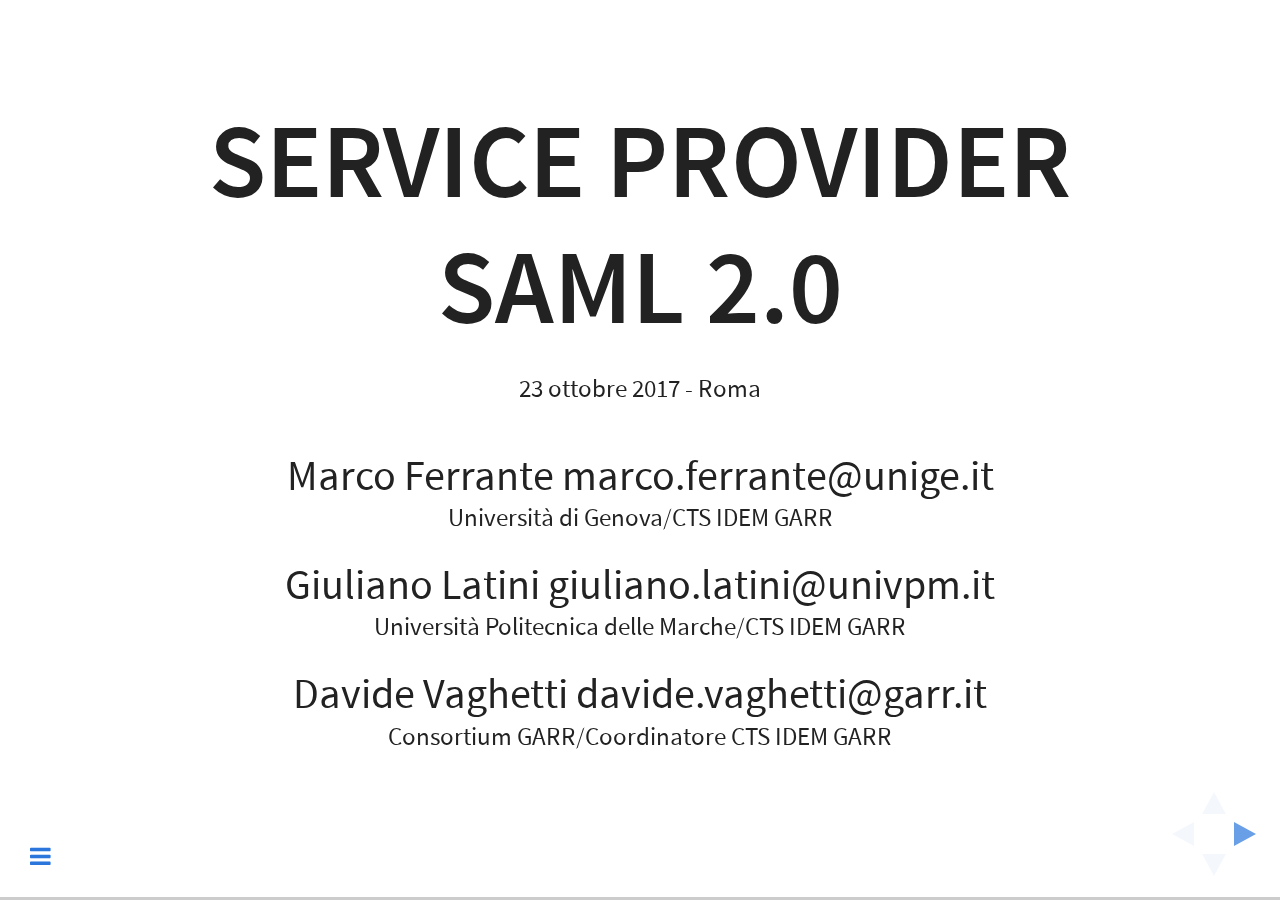
<file: index.html>
<!doctype html>
<html>
    <head>
        <meta charset="utf-8">
        <meta name="viewport" content="width=device-width, initial-scale=1.0, maximum-scale=1.0, user-scalable=no">

        <title>Corso SP 2017</title>
        <meta name="author" value="Marco Ferrante, marco@csita.unige.it">
        <meta name="author" value="Davide Vaghetti, davide.vaghetti@garr.it">

        <link rel="stylesheet" href="css/reveal.css">
        <link rel="stylesheet" href="css/theme/white.css">

        <!-- Theme used for syntax highlighting of code -->
        <link rel="stylesheet" href="lib/css/zenburn.css">

        <!-- Printing and PDF exports -->
        <script>
            var link = document.createElement( 'link' );
            link.rel = 'stylesheet';
            link.type = 'text/css';
            link.href = window.location.search.match( /print-pdf/gi ) ? 'css/print/pdf.css' : 'css/print/paper.css';
            document.getElementsByTagName( 'head' )[0].appendChild( link );
        </script>
    </head>
    <body>
    <!--
Cosa vi serve:
- Mozilla Firefox (va bene anche Google Chrome, ma gli esempi fanno riferimento a FF)
- PHP
https://github.com/janschoepke/reveal_external

Istruzioni per VM

dev'essere attivo e disponibile SSL/https

	-->
<div class="reveal"><div class="slides">

    <section><h1>Service Provider<br />SAML 2.0</h1>
        <p><small>23 ottobre 2017 - Roma</small></p>
        <p>Marco Ferrante marco.ferrante@unige.it<br /><small>Università di Genova/CTS IDEM GARR</small><br />
        Giuliano Latini giuliano.latini@univpm.it<br /><small>Università Politecnica delle Marche/CTS IDEM GARR</small><br />
        Davide Vaghetti davide.vaghetti@garr.it<br /><small>Consortium GARR/Coordinatore CTS IDEM GARR</small></p>
    </section>

    <section><h2>Organizzazione del corso</h2>
        <p>Tratteremo: generalità del Single SignOn (SSO) SAML 2.0, gestione di
        un Service Provider, uso di Shibboleth SP, sviluppo con 
        SimpleSAMLphp, preparazione di servizi federati IDEM</p>

        <p>Le parti teoriche sono intervallate da esperimenti pratici da
        svolgere sul proprio portatile con la VM messa a disposizione</p>
        
        <p>Le nozioni apprese saranno utili per lo sviluppo di applicazioni
        che usino il SSO sia nella propria organizzazione
        sia nella federazione IDEM</p>
    </section>
        
    <section><h2>Note sugli esempi</h2>
        <ul>
        <li>Gli esempi sono direttamente applicabili con la VM fornita
        e accessibili sia dal browser sia della VM sia dal sistema host</li>
        <li>Consigliamo Mozilla Firefox nella modalità "Finestra anonima"</li>
        <li>Le parti di codice sono in PHP elementare</li>
        <li>I certificati SP e IdP sono autofirmati e occorre
            accettare l'eccezione di sicurezza</li>
        <li>Gli esempi didattici omettono dettagli importanti, anche sulla
            sicurezza, e non possono essere applicati direttamente
            in produzione</li>
        <li>In caso di errore "Web Login Service - Stale Request" verificare 
        che l'orologio della macchina guest sia sincronizzato</li>
        </ul>
    </section>
        
        <!-- parte 1 -->
    <section><h1>Web Single SignOn</h1>
<p>Il Single SignOn (SSO) consente all'utente di effettuare un'unica autenticazione
    (authN) valida per più risorse</p>
<p>Non si occupa dell’autorizzazione (authZ), di solito in capo alla risorsa</p>
    </section>

        <section><h2>Scenario</h2>
<p>L'utente si autentica presso un'<i>autorità</i> (IdP, 
    <i title="terminologia OpenID Connect, derivato da OAuth">Authorization Server</i>, ....)
    e ottiene un <i>token</i> (o <i>ticket</i>)<p>
<p>L'utente poi presenta il <i>token</i> alle risorse (SP,
    <i title="terminologia OpenID Connect, derivato da OAuth">client</i>, ...)
    che lo valideranno e lo valuteranno per l'autorizzazione</p>
    </section>

		<section><h2>Singole applicazioni web</h2>
		<p>Il <i>token</i> è un cookie che identifica la sessione nell’applicazione</p>
		<p>Esempio: sessioni PHP</p>
			<aside class="notes">
I cookie vengono trasmessi solo al dominio specificato nell’attributo domain, a cui deve appartenere il server host
			</aside>
		</section>

		<section><h2>Domain o intra-organizational SSO</h2>
		<p>Il <i>token</i> è un cookie di dominio che identifica la sessione sull'authN server</p>
		<p>Tipicamente un <i>back-channel</i> trasferisce i dati di sessione tra authN server e risorsa</p>
		<p>Esempi: <a href="https://apereo.github.io/cas/5.1.x/protocol/CAS-Protocol.html">CAS</a>,
			<a href="http://weblogin.org/">CoSign</a>,
			<a href="http://www.pubcookie.org/" title="Il dominio sembra scaduto a luglio">Pubcookie</a></p>
		</section>
				
	<section>
			
	<section><h2>Autenticazione federata</h2>
	<p>Il <i>token</i> è un pacchetto XML (asserzione) legato alla sessione sull'authN server</p>
	<p>L'asserzione viene scambiata, di solito via <i>front-channel</i>, con l'applicazione che genera una sessione locale</p> 
		<p>Esempi: SAML 1.x e 2.0, Microsoft ADFS</p>
	</section>

	<section><h2>Shibboleth vs. SAML</h2>
	<p>SAML è uno standard OASIS</p>
	<p><a href="https://www.shibboleth.net">Shibboleth</a> è l'implementazione
	di riferimento di SAML, ma ne esistono altre:
	SimpleSAMLphp, Microsoft ADFS, OneLogin, Google,
	<a href="https://dev.entrouvert.org/projects/authentic" title="IdP e SP, basato su Python, francese">Authentic 2</a>,
	<a href="http://www.josso.org" title="IdP e SP e librerie, commerciale e community">JOSSO</a>,
	PingFederate, ecc...</p>
	<p>Tratteremo solo SAML 2.0</p>

	<table class="biblio" style="font-size: small"><tr><td>Riferimenti</td>
                <td><a href="http://xml.coverpages.org/SAML-ExecOverviewV206-11785-20050310.pdf">http://xml.coverpages.org/SAML-ExecOverviewV206-11785-20050310.pdf</a>
            </tr><tr><td></td>
                <td><a href="https://en.wikipedia.org/wiki/SAML-based_products_and_services">https://en.wikipedia.org/wiki/SAML-based_products_and_services</a>
		</td></tr></table>		
	
	<aside class="notes">
	The Organization for the Advancement of Structured Information Standards (OASIS) is a global nonprofit consortium that works on the development, convergence, and adoption of standards for security, Internet of Things, energy, content technologies, emergency management, and other areas.
        Moreover, other standards such as the Internet2 Shibboleth project, Liberty Alliance, OASIS Web Services Security (WS-Security), and eXtensible Access Control Markup Language (XACML) are based on SAML
	Per la compatibilità, vedi Kantara Initiative
	</aside>		
	</section>
				
	<section><h2>Protocollo SAML 2.0</h2>
	Agli inizi degli anni 2000, furono sviluppate diverse proposte di protocolli e implementazioni per autenticazione federata
	<ul>
	<li><b>Shibboleth 1.x</b> da parte del progetto Internet 2</li>
	<li><b>SAML 1.0</b> OASIS Security Services Technical Committee</li>
	<li><b>Liberty Identity Federation </b> consorzio Liberty Alliance</li>
	</ul>
        <p>Nel 2005 sono confluite nello standard OASIS SAML 2.0</p>
	</section>

        <section><h2>SAML 2.0 per SSO</h2>

        <table>
                <tr><td>
        <p>Adottare SAML 2.0 per il SSO intra-organizzazione ha come
            beneficio collaterale l'autenticazione federata</p>
        <p>SAML 2.0 permette di integrare servizi di terzi
        in modo standard, senza passaggio di credenziali
        e con un controllo fine sulle informazioni trasmesse</p>
                </td><td>
                IdP UniGe maggio 2017

    <table class="tableview" style="font-size: small;"><tbody><tr><th class="value">Value</th><th class="category">Data range</th></tr><tr class="total odd"><td class="value">391025</td><td class="category">All services</td></tr><tr class="even"><td class="value">252979</td><td class="category">AulaWeb, servizio e-learning</td></tr><tr class="odd"><td class="value">119428</td><td class="category">https://servizionline.unige.it/</td></tr><tr class="even"><td class="value">3132</td><td class="category">Servizio di hosting UniGE</td></tr><tr class="odd"><td class="value">2302</td><td class="category">READY - SAL</td></tr><tr class="even"><td class="value">1917</td><td class="category">SciuMegu <span style="color: yellow">&lsaquo;&lsaquo;&lsaquo;&lsaquo;&lsaquo;&lsaquo;</span></td></tr><tr class="odd"><td class="value">1916</td><td class="category">https://moodle3.aulaweb.unige.it/</td></tr><tr class="even"><td class="value">1550</td><td class="category">Servizi online UniGE</td></tr><tr class="odd"><td class="value">1470</td><td class="category">https://unigepass.unige.it/sp</td></tr><tr class="even"><td class="value">996</td><td class="category">Siti federati UniGE</td></tr><tr class="odd"><td class="value">872</td><td class="category">Siti di servizio UniGE</td></tr><tr class="even"><td class="value">846</td><td class="category" >Elsevier ScienceDirect <span style="color: yellow">&lsaquo;&lsaquo;&lsaquo;&lsaquo;&lsaquo;&lsaquo;</span></td></tr><tr class="odd"><td class="value">801</td><td class="category">https://esami.aulaweb.unige.it/sp</td></tr><tr class="even"><td class="value">765</td><td class="category">https://ssounige.sbgnet.it/shibboleth</td></tr><tr class="odd"><td class="value">497</td><td class="category">eduOpen MOOC Italy</td></tr><tr class="even"><td class="value">238</td><td class="category">Thomson Reuters</td></tr><tr class="odd"><td class="value">173</td><td class="category">Servizio di liste UniGe</td></tr><tr class="even"><td class="value">169</td><td class="category">Sito DICCA</td></tr><tr class="odd"><td class="value">121</td><td class="category">SheerID Verification Services</td></tr><tr class="even"><td class="value">92</td><td class="category">FileSender GARR</td></tr><tr class="odd"><td class="value">85</td><td class="category">DreamSpark, e-academy WebStore erogato da e-academy, Inc</td></tr><tr class="even"><td class="value">78</td><td class="category">IEEE XploreDigital Library provided by IEEE</td></tr><tr class="odd"><td class="value">78</td><td class="category">UNiDAYS</td></tr><tr class="even"><td class="value">67</td><td class="category">Incassi On Line</td></tr><tr class="odd"><td class="value">67</td><td class="category">Nilde Utenti erogato da Biblio Area CNR Bologna</td></tr><tr class="even"><td class="value">45</td><td class="category">Compilatio - Prévention du plagiat</td></tr><tr class="odd"><td class="value">32</td><td class="category">Siti web Dipartimento di Fisica (DIFI)</td></tr><tr class="even"><td class="value">30</td><td class="category">https://intranet.unige.it/sp</td></tr><tr class="odd"><td class="value">28</td><td class="category">WiFi UniTO erogato da Università degli Studi di Torino</td></tr><tr class="even"><td class="value">25</td><td class="category">SpringerLink by Springer-Verlag London, Ltd.</td></tr><tr class="odd"><td class="value">23</td><td class="category">https://vm-fad2.ker.csita.unige.it/</td></tr><tr class="even"><td class="value">22</td><td class="category">Società editrice il Mulino SP</td></tr><tr class="odd"><td class="value">19</td><td class="category">Nature Publishing Group journals</td></tr><tr class="even"><td class="value">19</td><td class="category">Semantico Limited - OUP Shibboleth 2 SP</td></tr><tr class="odd"><td class="value">17</td><td class="category">Atypon SP</td></tr><tr class="even"><td class="value">14</td><td class="category">ProQuest</td></tr><tr class="odd"><td class="value">12</td><td class="category">ORCID</td></tr><tr class="even"><td class="value">12</td><td class="category">https://esami.aulaweb.unige.it/shibboleth</td></tr><tr class="odd"><td class="value">12</td><td class="category">OVID SP</td></tr><tr class="even"><td class="value">10</td><td class="category">Cambridge Journals Online</td></tr><tr class="odd"><td class="value">9</td><td class="category">Elearning U-GOV</td></tr><tr class="even"><td class="value">8</td><td class="category">Student Beans</td></tr><tr class="odd"><td class="value">7</td><td class="category">Sito Web IDEM - https://www.idem.garr.it</td></tr><tr class="even"><td class="value">7</td><td class="category">ACS Publications</td></tr><tr class="odd"><td class="value">6</td><td class="category">http://servizionline.unige.it</td></tr><tr class="even"><td class="value">5</td><td class="category">RSC Publishing</td></tr><tr class="odd"><td class="value">5</td><td class="category">Bestr - Piattaforma Open Badge</td></tr><tr class="even"><td class="value">4</td><td class="category">Annual Reviews</td></tr><tr class="odd"><td class="value">4</td><td class="category">Project MUSE provided by The Johns Hopkins University Press</td></tr><tr class="even"><td class="value">3</td><td class="category">Foodle</td></tr><tr class="odd"><td class="value">2</td><td class="category">ACM Digital Library provided by ACM</td></tr><tr class="even"><td class="value">2</td><td class="category">Università di Genova</td></tr><tr class="odd"><td class="value">1</td><td class="category">Learning GARR</td></tr><tr class="even"><td class="value">1</td><td class="category">GÉANT Trusted Certificate Service (TCS)</td></tr><tr class="odd"><td class="value">1</td><td class="category">https://moodle-esterni.aulaweb.unige.it/</td></tr><tr class="even"><td class="value">1</td><td class="category">https://aulaweb.unige.it/test31</td></tr></tbody></table>

                </td></tr>
                </table>
        </section>

	<section><h2>Attori</h2>

	<dl style="columns: 2;">
	<dt>Subject</dt>
	<dd>ciò di cui parla l'asserzione</dd>
	<dt>Service Provider (SP)</dt>
	<dd style="break-before: avoid;">controlla l'acceso ad una risorsa<br>
	<small>gestito dal fornitore del servizio</small></dd>
	<dt>Identity Provider (IdP)</dt>
	<dd style="break-before: avoid;">fornisce le asserzioni<br>
	<small>gestito dalla <i>home organization</i></small></dd>
        <dt style="break-before: avoid; break-after: avoid;">Relying party (RP)</dt>
	<dd style="break-before: avoid;">un sistema che riceve e trasmette informazioni SAML</dd>
	<dt>Attribute Autority (AA)</dt>
	<dd style="break-before: avoid;">rilascia gli attributi<br >
	<small>spesso coincide con l'IdP</small></dd>
	<dt>WAYF o Discovery Service</dt>
	<dd style="break-before: avoid;">media tra il SP e l'utente per determinare l'IdP<br>
	<small>integrato nel servizio o gestito dalla federazione</small></dd>
        </dl>
	</section>

	<section><h2>Servizi</h2>
	<p>Ogni componente fornisce dei <i>servizi</i>, caratterizzati da:</p>
	<dl>
	<dt><i>Binding</i></dt>
	<dd>il protocollo (SOAP, POST, ecc...) con cui utilizzarli</dd>
	<dt><i>Location</i></dt>
	<dd>endpoint (URL) con cui si accede al servizio</dd>
        </dl>
      	</section>

	<section><h2>Profili</h2>
	<p>Un <i>profilo</i> specifica come un'applicazione
            usa i formati, i protocolli, i messaggi e i <i>binding</i> SAML</p>
                    <div style="background-color: lightblue; padding: 1%">
                <b>Profilo</b><br />
                    <small>combinazione di <i>binding</i> e elementi
                        <i>core</i> associato ad uno specifico <i>use-case</i></small>
                <div style="background-color: lightgreen; padding: 1%">
                    <b>Binding</b><br />
                                <small>protocollo di accesso ad un servizio</small>
                            <div style="background-color: lightyellow; padding: 1%">
                                <b>Core</b><br />
                                <small>formato messaggi e protocolli richiesta/risposta</small>
                </div></div></div>
	</section>

	<section><h2>Esempi di Profili</h2>
            	<ul>
	<li>Web Browser SSO Profile</li>
	<li>Enhanced Client or Proxy (ECP) Profile</li>
	<li>Identity Provider Discovery Profile</li>
	<li>Single Logout Profile</li>
	<li>Name Identifier Management Profile</li>
        <li>Holder-of-Key (HoK) Web Browser SSO Profile</li>
	<li>...</li>
	</ul>
        <aside class="notes">
	https://www.cse.wustl.edu/~jain/cse571-07/ftp/websso/index.html
	</aside>
	</section>

	<section id="SAML2Int"><h2>SAML2Int</h2>
	<p>Il profilo <a href="http://saml2int.org/">Interoperable SAML 2.0 Profile</a> (SAML2Int)
	è una raccomandazione di comportamenti e opzioni per il deploy di un servizio
	WebSSO orientata alla massima interoperabilità</p>
        <p><a href="https://saml2int.org/partners/">Supportato</a> da Feide (Norvegia), Haka (Finlandia), eduGAIN (Geant), RedIRIS (Spagna), e altre RENs</p>
    </section>

	<section><h2>Web Browser SSO Profile</h2>
<script type="https://www.websequencediagrams.com">
title Web Browser SSO Profile

participant utente (UA) as UA
participant Service Provider as SP1
participant IdP as IdP

UA->SP1: voglio collegarmi!
alt discovery integrato/IdP fisso
    SP1->SP1: DS
else federazione
    SP1->WAYF: WAYF
    WAYF-->SP1: IdP SSOService
end
SP1-->UA: redirect to IdP <AuthnRequest>
UA->IdP: <AuthnRequest>
IdP-->UA: login form
UA->IdP: username/password
IdP-->UA: form <SAMLResponse>
UA->SP1: POST to SP ACS <SAMLResponse>
note left of SP1: login dalla\nsessione locale
SP1->UA: fatto!
</script>
<iframe width="900" height="400" srcdoc="<img src='diagramma-sso.png'>"></iframe>
	</section>
				
	<section id="es1"><h2>Comunicazioni</h2>
	<p>Le comunicazioni passano dal <i>front-channel</i></p>
        <p>C'è una tolleranza di circa 5 minuti tra i sistemi<br />Sincronizzate gli orologi! :-)</p>
	<p>L'utente "vede" il traffico</p>
        <ul>
            <li>usare sempre HTTPS</li>
            <li>i messaggi possono essere firmati e/o cifrati</li>
        </ul>
	<p><a href="tracking.html">dimostrazione</a></p>
        
	</section>

	<section><h2>*-first</h2>
            <p>Il "minuetto" di autenticazione può essere iniziato da diversi attori</p>
	<dl>
		<dt>IdP-first/-initiated</dt>
		<dd>l'UA accede all'IdP con un eventuale parametro tipo spentityId</dd>
		<dd>l'IdP rimanda all'SP all'URL o al SP specificato</dd>
		<dt>SP-first/-initiated</dt>
		<dd>il SP redirige all'IdP con un messaggio di <tt>AuthnRequest</tt></dd>
		<dd>l'IdP rimanda all'SP con una token contenente un'asserzione</dd>
	</dl>
	</section>
				
	<section><h2>Asserzioni</h2>
	<p>"in un certo istante questo
            IdP asserisce che per un determinato soggetto
            valgono questi attributi"</p>
	<p>Ha forma di un pacchetto XML comprendente:</p>
	<ul>
		<li>Issuer: entityId che ha rilasciato l'asserzione</li>
		<li>firme e chiavi</li>
		<li>Subject: l'oggetto dell'asserzione</li>
		<li>Conditions: condizioni di validità dell'asserzione</li>
		<li>AuthnStatement: le circostanze di autenticazione</li>
		<li>AttributeStatement: elenco degli attributi del soggetto</li>
	</ul>
	</section>

	<section><h2>Issuer</h2>
<pre><code data-trim data-noescape>
&lt;saml:Assertion
	xmlns:xsi="http://www.w3.org/2001/XMLSchema-instance" 
	xmlns:xs="http://www.w3.org/2001/XMLSchema"
	<mark>ID</mark>="_d5a64ffca10a1098db9e83ee90a9a696f6dfb5d48f"
	<mark>Version="2.0"</mark>
	<mark>IssueInstant</mark>="2017-09-20T07:10:21Z"&gt;
  &lt;saml:Issuer&gt;<mark>https://unigepass.unige.it/idp</mark>&lt;/saml:Issuer&gt;
  ...
&lt;/saml:Assertion&gt;
</code></pre>
	</section>

	<section><h2>Firme e chiavi</h2>
<pre><code data-trim data-noescape>
...
&lt;ds:Signature xmlns:ds="http://www.w3.org/2000/09/xmldsig#"&gt;
  &lt;ds:SignedInfo&gt;
    &lt;ds:CanonicalizationMethod
		Algorithm="http://www.w3.org/2001/10/xml-exc-c14n#"...
  &lt;/ds:SignedInfo&gt;
  &lt;ds:SignatureValue
	iaw9oFF4A9LNcpk8isjnexUh...
  &lt;ds:KeyInfo&gt;
    &lt;ds:X509Data&gt;
	 &lt;ds:X509Certificate>MIIDXjCCAkYCCQD...
...
</code></pre>
	</section>

	<section><h2>Subject</h2>
<pre><code data-trim data-noescape>
...
&lt;saml:Subject&gt;
  &lt;saml:NameID
      <mark>SPNameQualifier</mark>="https://vm.csita.unige.it/"
	  <mark>Format="urn:oasis:names:tc:SAML:2.0:nameid-format:transient</mark>"&gt;&#8617;
		 _ca04214ebdb2c...d
	  &lt;/saml:NameID&gt;
	&lt;saml:SubjectConfirmation
	    <mark>Method="urn:oasis:names:tc:SAML:2.0:cm:bearer"</mark>&gt;
	  &lt;saml:SubjectConfirmationData
	    <mark>NotOnOrAfter="2017-09-20T07:15:21Z"</mark>
		<mark>Recipient</mark>="https://valido.aulaweb.unige.it/simplesaml/&#8617;
		    module.php/saml/sp/saml2-acs.php/UniGePASS"
		<mark>InResponseTo</mark>="_1596ffb37ce5..."/&gt;
...
</code></pre>
	</section>	

	<section><h2>NameID</h2>
	Identificativo del soggetto, può avere diverse forme:
	<dl>
	<dt>urn:oasis:names:tc:SAML:1.1:nameid-format:<mark>unspecified</mark></dt>
	<dd>l'interpretazione è un accordo tra IdP e SP</dd>
	<dt>urn:oasis:names:tc:SAML:1.1:nameid-format:<mark>emailAddress</mark></dt>
	<dd>ovvio</dd>
	<dt>urn:oasis:names:tc:SAML:2.0:nameid-format:<mark>persistent</mark></dt>
	<dd>persistente tra sessioni, opaco, differente da SP e SP</dd>
	<dt>urn:oasis:names:tc:SAML:2.0:nameid-format:<mark>transient</mark></dt>
	<dd>di sessione, opaco e differente da SP e SP</dd>
	</dl>
	
	<table class="biblio" style="font-size: small"><tr><td>Riferimenti</td><td><a href="https://wiki.shibboleth.net/confluence/display/CONCEPT/NameIdentifiers">https://wiki.shibboleth.net/confluence/display/CONCEPT/NameIdentifiers</a>
		</td></tr></table>	
	</section>
					
	<section><h2>NameID e attributi</h2>
            <p>Il NameID serve ai relying party per correlare i messaggi, ma non
            è necessario per le retrostanti applicazioni. Tipicamente,
            Shibboleth e le federazioni RENs identificano
            il soggetto con un attributo</p>
	<dl>
	<dt>entryDN (o altro nome custom)</dt>
	<dd>DN LDAP o del certificato X.509, uso interno</dd>
	<dt title="identificativo unico persistente">eduPersonPrincipalName (eppn)</dt>
	<dd><code>&lt;identificativo&gt;@&lt;organizzazione&gt;</code></dd>
        <dt title="identificativo anonimo, persistente, non riassegnabile">eduPersonTargetedID (ePTID)</dt>
	<dd><code>&lt;organizzazione&gt;!&lt;servizio&gt;!&lt;stringa opaca&gt;</code></dd>
        <dt>mail</dt>
	</dl>
    <table class="biblio" style="font-size: small"><tr><td>Riferimenti</td><td><a 
            href="https://www.idem.garr.it/documenti/specificheattributi">Specifiche
                    tecniche per la compilazione e l'uso degli Attributi IDEM GARR</a>
    </td></tr></table>        
	</section>

	
	<section><h2>Conditions</h2>
<pre><code data-trim data-noescape>
...
&lt;saml:Conditions
    NotBefore="2017-09-20T07:09:51Z"
	NotOnOrAfter="2017-09-20T07:15:21Z"&gt;
  &lt;saml:AudienceRestriction&gt;
    &lt;saml:Audience&gt;https://vm.csita.unige.it/&lt;/saml:Audience&gt;
...
</code></pre>
            <p><code>Audience</code> è un entityId, non l'URL del servizio</p>
	</section>	

	<section><h2>AuthnStatement</h2>
<pre><code data-trim data-noescape>
...
&lt;saml:AuthnStatement
    AuthnInstant="2017-09-20T07:09:12Z"
	SessionNotOnOrAfter="2017-09-20T15:09:12Z"
	SessionIndex="_5b594bc61778598703b25364ce8e53f10ad1d203f4"&gt;
  &lt;saml:AuthnContext&gt;
    &lt;saml:AuthnContextClassRef&gt;&#8617;
	urn:oasis:names:tc:SAML:2.0:ac:classes:PasswordProtectedTransport&#8617;
	&lt;/saml:AuthnContextClassRef&gt;
...
</code></pre>
        </section>	

	<section><h2>AttributeStatement</h2>
<pre><code data-trim data-noescape>
...
&lt;saml:AttributeStatement&gt;
  &lt;saml:Attribute FriendlyName="mail"
      Name="urn:oid:0.9.2342.19200300.100.1.3"
	  NameFormat="urn:oasis:names:tc:SAML:2.0:attrname-format:uri"&gt;
    ...
  &lt;/saml:Attribute&gt;
  &lt;saml:Attribute ...>
  &lt;/saml:Attribute&gt;
  &lt;saml:Attribute ...>
  ...
</code></pre>
	</section>	

	<section><h2>Attribute</h2>
<pre><code data-trim data-noescape>
...
  &lt;saml:Attribute FriendlyName="mail"
      Name="urn:oid:0.9.2342.19200300.100.1.3"
      NameFormat="urn:oasis:names:tc:SAML:2.0:attrname-format:uri"&gt;
    &lt;saml:AttributeValue xsi:type="xs:string"&gt;&#8617;
	    marco@csita.unige.it&lt;/saml:AttributeValue&gt;
    &lt;saml:AttributeValue xsi:type="xs:string"&gt;&#8617;
	    ferrante@csita.unige.it&lt;/saml:AttributeValue&gt;
...
</code></pre>
            <p>Gli attributi ammettono valori multipli</p>
	</section>	

	<section><h2>NameFormat</h2>
	<dl>
	<dt>urn:oasis:names:tc:SAML:2.0:attrname-format:<mark>uri</mark></dt>
	<dd>OID LDAP o URN mace: o URL</dd>
	<dt>urn:oasis:names:tc:SAML:2.0:attrname-format:<mark>unspecified</mark></dt>
	<dd>come dice il nome...</dd>
	<dt>urn:oasis:names:tc:SAML:2.0:attrname-format:<mark>basic</mark></dt>
	<dd>nomi LDAP</dd>
	</dl>
	</section>
					
	
	<section id="slo"><h2>Single Logout (SLO)</h2>
	<p>Il Single Logout è controintuitivo per gli utenti, sia per l'uso del
            <i>front-channel</i> sia per le applicazioni con sessioni proprie</p>
	<ul>
		<li>si disconnette da un servizio e, se va tutto bene, si trova disconnesso da tutti</li>
		<li>oppure si ritrova con una sessione <i>zombie</i> locale</li>
		<li>oppure riceve un errore da un servizio che non ricorda di aver aperto</li>
		<li>o altro ancora...</li>
	</ul>
        <p>L'unico meccanismo di SLO affidabile è la chiusura del browser</p>
    <table class="biblio" style="font-size: small"><tr><td>Riferimenti</td><td><a 
            href="https://www.switch.ch/aai/support/presentations/sp-training-2014/T6-1-Logout-Support-SP.pdf">SWITCH
                    Shibboleth SP Logout Support - Shibboleth Training 2015</a>
    </td></tr></table>        
	<aside class="notes">
Una sessione zombie "risorge" facendo back dal browser o simili...
La maggior parte dei servizi a cui è abituato (Amazon, Facebook, ecc...) sono
sempre connessi, quindi la mancanza di logout non è più insolita
	</aside>	
	</section>
	
	<section><h2>Flusso Single Logout (SLO)</h2>
<script type="https://www.websequencediagrams.com">
title Single Logout

participant utente (UA) as UA
participant SP 1 as SP1
participant IdP as IdP
participant SP 2 as SP2
participant SP ... as more
participant SP n as SPn

UA->SP1: voglio scollegarmi!
note left of UA: dal bottone di logout
SP1-->UA: redirect to IdP <LogoutRequest>
UA->IdP: <LogoutRequest>
IdP-->UA: redirect to SP 2 <LogoutRequest>
UA->SP2: <LogoutRequest>
SP2-->UA: redirect to IdP <LogoutResponse>
UA->IdP: <LogoutResponse>
IdP-->UA: redirect to SP n <LogoutRequest>
UA->SPn: <LogoutRequest>
SPn-->UA: redirect to IdP <LogoutResponse>
UA->IdP: <LogoutResponse>
IdP-->UA: redirect to SP 1 <LogoutRequest>
note left of SP1: logout dalla\nsessione locale
SP1->UA: fatto!
</script>
<iframe width="900" height="400" srcdoc="<img src='diagramma-slo.png'>"></iframe>
	
	</section>

	<section><h2>Partial Logout</h2>
            <p>Se l'IdP non riesce ad avere conferma del logout da 
            tutti i servizi, presenta un errore di "Partial Logout"
            </p>
	</section>
	
</section>

<section>
    <!-- parte 3, il Service Provider -->

    <section id="SP"><h2>Il Service Provider</h2>
    <p>Un <i>Service Provider</i> SAML (SP) è un relying party che consuma
        asserzioni SAML</p>
    
    <p>In pratica, controlla gli accessi ad una risorsa in base alle asserzioni
        fornite da un IdP</p>
	
    <p>Spesso è indicato come SP il componente software (libreria o
    modulo) che gestisce il protocollo SAML per fornire informazioni
    ad una retrostante applicazione</p>
    </section>

    <section><h2>Metadata</h2>
    <p>Come fanno IdP e SP a "conoscersi"? Si scambiano i <i>metadata</i></p>
    <ul>
        <li>ogni attore è identificato da un <i>EntityID</i> (un URI nel namespace dell'organizzazione) 
        <li>informazioni di contorno per l'utente (nome del servizio, contatti, loghi, ecc...)</li>
        <li>chiavi crittografiche (pubbliche :-) e loro uso</li>
        <li>il formato di nomi supportato (NameIDFormat)
        <li>per IdP: binding e location dei servizi supportati SSO, SLO, Artifact Resolution, AA, ecc...</li>
        <li>per SP: binding e location dei servizi supportati ACS, SLO, Artifact Resolution, ecc...</li>
    </ul>
    </section>

    <section><h2>Esempi metadata</h2>
        <ul>
            <li><a href="idp-univpm.xml" target="_blank">IdP Università Politecnica delle Marche</a></li>
            <li><a href="sp-wiki-idem.xml" target="_blank">SP Wiki IDEM</a></li>
        </ul>
    </section>
	
    <section><h2>Metadata: gestione e scambio</h2>
      <p>Gestione e scambio dei metadata all'interno di un'organizzazione
	può essere manuale dove:
      </p>
      <ul>
	<li>un solo IdP e molti SP.</li>
	<li>i metadata degli SP sono conservati in file XML</li>
	<li>i metadata sono scambiati via mail, sharing, ecc.</li>
	<li>la <span class="emphgreen">fiducia</span> è basata sulla conoscenza
	  degli interlocutori.
	</li>
      </ul>
      <p>Funziona, ma <span class="emphred">non scala</span> ed è una modalità di gestione
	utilizzabile solo all'interno di un'unica organizzazione.</p>
    </section>

    <section><h2>Metadata: fiducia</h2>
      <p>Lo scambio di metadata stabilisce relazioni di fiducia</p>
      <p>Per gli IdP:</p>
      <ul>
	<li>Utilizzare i servizi di autenticazione di un'organizzazione (l'IdP).</li>
	<li>Ricevere gli attributi di un utente di un'organizzazione.</li>
      </ul>
      <p>Per gli SP:</p>
      <ul>
	<li>Permettere l'uso del servizio agli utenti di una organizzazione.</li>
	<li>Ricevere dati autoritativi sugli utenti (ad. es. affiliazione).</li>
      </ul>
    </section>

    <section><h2>Metadata: federazione</h2>
      <p>Quando si esce dai confini di un'organizzazione la fiducia
          non si può più
	basare solo sui rapporti tra gli interlocutori, serve una
	<span class="emphgreen">terza parte fidata</span></p>
      <p>Le <i>federazioni</i> hanno esattamente questo scopo</p>
      <p>Per gli enti GARR è attiva la <a href="#/federazione">federazione IDEM</a></p>
    </section>
    
</section>
 	
		
    <!-- parte 6 -->
    <section id="sviluppo"><h2>Integrare il SSO SAML nelle applicazioni</h2>
        <table><tr><td style="text-align: center;"><b>applicazione</b><br />
                <small>nuova può usare una libreria generica di autenticazione che
                    comprenda SAML<br /><br />
                esistente deve far inizializzare la sessione
                    dell'applicazione da un'asserzione dell'IdP</small>
                </td><td style="text-align: center;"><b>configurazione</b><br />
                    <small>gestita da sistema<br /><br />
                    integrata nell'applicazione/plugin</small>
                </td><td style="text-align: center;"><b>contesto SSO</b><br />
                    <small>intra-organizzazione presumendo il controllo sull'IdP<br /><br />
                        federato con IdP multipli</small></td></tr></table>
    </section>
    
    <section id="container"><h2>Gestione autenticazione</h2>
        <dl>
            <dt>dal web server/container</dt>
            <dd>un modulo del server è
                incaricato di gestire tutta la negoziazione SAML e passa
                all'applicazione le asserzioni pre-elaborate
                come variabili CGI.
            </dd>
            <dt>da applicazioni/librerie</dt>
            <dd>l'applicazione usa, a vari livelli, una libreria che gestisce
                il processo di autenticazione</dd>
        </dl>
    </section>

    <section id="shibboleth"><h2>Esempi autenticazione da container</h2>
        <dl>
            <dt>Shibboleth Native Service Provider (SP)</dt>
                <dd><a href="shibboleth.html">esercizio</a></dd>
            <dt>mod_auth_mellon</dt>
                <dd>modulo Apache con un semplice SAML 2.0 service provider<br />
                https://github.com/UNINETT/mod_auth_mellon</dd>
            <dt>Spring Security SAML</dt>
                <dd>componenti e filter per servlet container Java<br />
                http://projects.spring.io/spring-security-saml/</dd>
        </dl>
        <aside class="notes">
            UNINETT è la REN norvegese
        </aside>
    </section>

    <!--
    <section><h2>Alternativa: mod_auth_memcookie</h2>
    <p>Mooolto diverso, non è neanche una vera alternativa ma spiega il concetto

    https://zenprojects.github.io/Apache-Authmemcookie-Module/
Un modulo di SimpleSAMLphp inizializza una sessione per Auth MemCookie				
</p>
    </section>
    -->
    
    <!-- parte 7 -->

    <section><h2>Esempi autenticazione da applicazioni</h2>
        <dl>
            <dt>SimpleSAMLphp</dt>
                <dd><a href="ssp.html">esercizio</a></dd>
            <dt>Onelogin</dt>
                <dd>librerie per PHP, Python, Ruby, Java, .NET<br />
                https://developers.onelogin.com/saml</dd>
            <dt>PySAML2</dt>
                <dd>Python<br />
                http://pysaml2.readthedocs.io/</dd>
        </dl>
    </section>

    <section><h2>Esempi altre possibilità</h2>
         <dl>
            <dt>Auth0</dt>
            <dd>Servizio <i>cloud</i> che gestisce anche il protocollo SAML (chiamato SAMLP)<br />
                https://auth0.com/docs/connections/enterprise/samlp</dd>
            <dt>SATOSA</dt>
                <dd>proxy tra SAML 2.0 e SAML2, OpenID Connect, Google, Facebook<br />
                https://github.com/SUNET/SATOSA</dd>
        </dl>    
    
    </section>



<section>
    <!-- parte 5, discovery -->

    <section id="discovery"><h2>Discovery</h2>
        <p>L'utente che si presenta al SP a quale
            <span title="Se l'SP conosce un solo IdP, no problem...">IdP dev'essere rediretto</span> per l'autenticazione?</p>
        <p>Solo lui lo sa... (e neppure sempre :-)</p>
        <p>La domanda viene gestita dal Discovery Service (DS)</p>
    </section>

    <section id="discovery"><h2>Esempi Discovery</h2>
        <dl>
            <dt>Where Are You From (WAYF)</dt>
            <dd>La federazione gestisce un servizio di Discovery centralizzato detto WAYF.
                Esempio: <a href="https://filesender.garr.it" target="_blank">Filesender GARR</a></dd>
            <dt>Embedded DS</dt>
            <dd>Il SP fornisce un servizio integrato con <i>look&amp;feel</i> coerente ed
            eventuali personalizzazioni o suggerimenti specifici del servizio.
            Esempi: <a href="https://registry.idem.garr.it/rr3/" target="_blank">IDEM Entity Registry</a>,
            <a href="https://cloud.garr.it" target="_blank">GARR Federated Cloud</a>,
            <a href="https://bestr.it/?step=1" target="_blank">CINECA Bestr</a></dd>
        </dl>
    </section>


    <section><h2>Discovery Protocol</h2>
<script type="https://www.websequencediagrams.com">
title Discovery Protocol

participant utente (UA) as UA
participant Service Provider as SP1
participant DS as DS

UA->SP1: voglio collegarmi!
SP1-->UA: redirect to DS
UA<->DS: in qualche modo si identifica
DS-->UA: redirect to SP
UA->SP1: ecco il mio IdP
</script>
<iframe width="900" height="400" srcdoc="<img src='diagramma-ds.png'>"></iframe>
    <table class="biblio" style="font-size: small"><tr><td>Riferimenti</td><td>OASIS 
        <a href="http://docs.oasis-open.org/security/saml/Post2.0/sstc-saml-idp-discovery.pdf">Identity
            Provider Discovery Service Protocol and Profile</a>
    </td></tr></table>
    </section>

    <section><h2>Discovery Protocol</h2>
    <p>I meccanismi di redirezione sono a rischio phishing.</p>
    <p>Un estensione dei metadata è stata prevista perché il Discovery Service possa
    dal entityId del SP, validare l'endpoint di ritorno</p>
    
    <pre><code data-trim data-noescape>
&lt;Extensions&gt;
  ...
  &lt;idpdisc:DiscoveryResponse
      Binding="urn:oasis:names:tc:SAML:profiles:SSO:idp-discovery-protocol"
      Location="https://www.serviziweb.unito.it/youblog/Shibboleth.sso/DS"
      index="1"/&gt;
    </code></pre>
    </section>
                                
    <section><h2>DS in pratica</h2>
        <p><a href="shibboleth.html#/discovery">Shibboleth SP EDS</a></p>
        <p><a href="ssp.html#/discovery">SimpleSAMLphp DiscoPower</a></p>
    </section>
                                
</section>
			
<section>
    <section id="federazione"><h1>Le federazioni di identità</h1>
      <p>Cosa sono e a cosa servono</p>
    </section>

    <section><h2>Federazioni di Identità</h2>
      <p>Sono la <span class="emphgreen">terza parte fidata</span> da tutti gli interlocutori.<p>
      <p>Tramite l'adesione alla federazione stabiliscono un cerchio della fiducia tra tutti i
	partecipanti</p>
      <p>Nelle federazioni di identità di solito si distinguono due ruoli:</p>
      <ul>
	<li>Membri: partecipanti che hanno una relazione diretta con l'organizzazione
	  che gestisce la federazione</li>
	<li>Partner: partecipanti al di fuori della suddetta organizzione</li>
      </ul>
    </section>

    <section><h2>Federazioni: fiducia si, ma come?</h2>
      <p>Le federazioni di identità:</p>
      <ul>
	<li>Stabiliscono regole rigorose per l'adesione</li>
	<li>Effettuano controlli periodici sui partecipanti</li>
	<li>Garantiscono l'autenticità dei metadata tramite firma digitale</li>
      </ul>
    </section>

    <section data-markdown>
      <textarea data-template>
	## Federazioni: i metadata al centro
	Le federazioni aggregano i metadata creando file XML unici per
	tutti i partecipanti alla federazione
	~~~ XML
	<mdrpi:RegistrationInfo registrationAuthority="http://www.idem.garr.it/" registrationInstant="2010-10-29T13:00:00Z">
	  <mdrpi:RegistrationPolicy xml:lang="en">https://www.idem.garr.it/idem-metadata-registration-practice-statement</mdrpi:RegistrationPolicy>
	</mdrpi:RegistrationInfo>
	<EntityDescriptor xmlns:alg="urn:oasis:names:tc:SAML:metadata:algsupport" xmlns:ds="http://www.w3.org/2000/09/xmldsig#" xmlns:idpdisc="urn:oasis:names:tc:SAML:profiles:SSO:idp-discovery-protocol" xmlns:init="urn:oasis:names:tc:SAML:profiles:SSO:request-init" xmlns:mdattr="urn:oasis:names:tc:SAML:metadata:attribute" xmlns:mdui="urn:oasis:names:tc:SAML:metadata:ui" xmlns:saml="urn:oasis:names:tc:SAML:2.0:assertion" xmlns:shibmd="urn:mace:shibboleth:metadata:1.0" xmlns:xenc="http://www.w3.org/2001/04/xmlenc#" entityID="https://shib.unibo.it/idp/shibboleth">
	</EntityDescriptor>
	<EntityDescriptor xmlns:alg="urn:oasis:names:tc:SAML:metadata:algsupport" xmlns:ds="http://www.w3.org/2000/09/xmldsig#" xmlns:idpdisc="urn:oasis:names:tc:SAML:profiles:SSO:idp-discovery-protocol" xmlns:init="urn:oasis:names:tc:SAML:profiles:SSO:request-init" xmlns:mdattr="urn:oasis:names:tc:SAML:metadata:attribute" xmlns:mdui="urn:oasis:names:tc:SAML:metadata:ui" xmlns:saml="urn:oasis:names:tc:SAML:2.0:assertion" xmlns:shibmd="urn:mace:shibboleth:metadata:1.0" xmlns:xenc="http://www.w3.org/2001/04/xmlenc#" entityID="https://wifi.dir.garr.it:12081/shibboleth">
	</EntityDescriptor>
	<EntityDescriptor xmlns:alg="urn:oasis:names:tc:SAML:metadata:algsupport" xmlns:ds="http://www.w3.org/2000/09/xmldsig#" xmlns:idpdisc="urn:oasis:names:tc:SAML:profiles:SSO:idp-discovery-protocol" xmlns:init="urn:oasis:names:tc:SAML:profiles:SSO:request-init" xmlns:mdattr="urn:oasis:names:tc:SAML:metadata:attribute" xmlns:mdui="urn:oasis:names:tc:SAML:metadata:ui" xmlns:saml="urn:oasis:names:tc:SAML:2.0:assertion" xmlns:shibmd="urn:mace:shibboleth:metadata:1.0" xmlns:xenc="http://www.w3.org/2001/04/xmlenc#" entityID="https://ricerca2012.cbim.it/shibboleth">
	</EntityDescriptor>
	<EntityDescriptor xmlns:alg="urn:oasis:names:tc:SAML:metadata:algsupport" xmlns:ds="http://www.w3.org/2000/09/xmldsig#" xmlns:idpdisc="urn:oasis:names:tc:SAML:profiles:SSO:idp-discovery-protocol" xmlns:init="urn:oasis:names:tc:SAML:profiles:SSO:request-init" xmlns:mdattr="urn:oasis:names:tc:SAML:metadata:attribute" xmlns:mdui="urn:oasis:names:tc:SAML:metadata:ui" xmlns:saml="urn:oasis:names:tc:SAML:2.0:assertion" xmlns:shibmd="urn:mace:shibboleth:metadata:1.0" xmlns:xenc="http://www.w3.org/2001/04/xmlenc#" entityID="https://www.idem.garr.it/components/com_joomsso/simplesaml/www/module.php/saml/sp/metadata.php/default-sp">
	</EntityDescriptor>
	<EntityDescriptor xmlns:alg="urn:oasis:names:tc:SAML:metadata:algsupport" xmlns:ds="http://www.w3.org/2000/09/xmldsig#" xmlns:idpdisc="urn:oasis:names:tc:SAML:profiles:SSO:idp-discovery-protocol" xmlns:init="urn:oasis:names:tc:SAML:profiles:SSO:request-init" xmlns:mdattr="urn:oasis:names:tc:SAML:metadata:attribute" xmlns:mdui="urn:oasis:names:tc:SAML:metadata:ui" xmlns:saml="urn:oasis:names:tc:SAML:2.0:assertion" xmlns:shibmd="urn:mace:shibboleth:metadata:1.0" xmlns:xenc="http://www.w3.org/2001/04/xmlenc#" entityID="https://wiki.idem.garr.it/shibboleth"
	~~~
      </textarea>
    </section>

    <section><h2>Federazioni: operazioni</h2>
      <p>Tecnicamente una federazione implementa e gestisce le seguenti operazioni:</p>
      <ul>
	<li>Fornisce un servizio di raccolta e aggiornamento dei metadata dei partecipanti</li>
	<li>Aggrega i metadata ricevuti in file XML e appone le informazioni di federazione</li>
	<li>Firma i file XML aggregati con la propria chiave privata</li>
	<li>Fornisce un servizio di distribuzione dei metadata altamente affidabile (in breve una URL)</li>
	<li>Aggiorna periodicamente gli aggregati di metadata (almeno una volta al giorno)</li>
      </ul>
    </section>
    
    <section><h2>Federazione IDEM GARR AAI</h2>
      <p>La Federazione IDEM GARR AAI:</p>
      <ul>
	<li>Organi: Assemblea dei membri, Comitato di Indirizzo, Comitato Tecnico Scientifico</li>
	<li>Gestione operativa: Consortium GARR - Servizio IDEM</li>
	<li>Membri: membri del Consortium GARR</li>
	<li>Partecipanti: organizzazioni esterne al Consortium GARR</li>
      </ul>
      <p>Il ruolo di Identity Provider è riservato ai Membri</p>
      <p>Il ruolo di Service Provider è disponibile sia per Membri, sia per Partecipanti</p>
    </section>

    <section><h2>IDEM regole condivise</h2>
      <ul>
	<li>Regolamento di federazione: governance, organi e funzioni.</li>
	<li>Norme di partecipazione: requisiti per IdP e SP.</li>
	<li>Specifiche tecniche: SAML2.0 deployment profile, semantica attributi</li>
      </ul>
    </section>

    <section><h2>IDEM, chi può aderire</h2>
      <p>Possono entrare a far parte della Federazione IDEM, in qualità di <span class="emphred">membri</span>,
	tutti gli <span class="emphgreen">enti con finalità accademiche, scientifiche e culturali connesse
	alla Rete Italiana dell’Università e della Ricerca GARR</span>.</p>
      Possono inoltre partecipare alla Federazione IDEM, in qualità di <span class="emphred">partner</span>,
      organizzazioni terze (ad esempio editori, fornitori di software o servizi online, ecc),
      purché <span class="emphgreen">forniscano contenuti o servizi che siano ritenuti utili alla Comunità GARR</span>.
      Per tutti la partecipazione è soggetta all’approvazione del Comitato d’Indirizzo della Federazione IDEM.
    </section>

    <section><h2>IDEM, come partecipare</h2>
      <a href="https://idem.garr.it/come-partecipare" target="_blank">https://idem.garr.it/come-partecipare</a>
      <ol>
	<li>Registrazione servizio nella Federazione di test tramite
	  <a href="https://registry.idem.garr.it/" target="_blank">https://registry.idem.garr.it/</a></li>
	<li>Richiesta di adesione firmata dal rappresentante legale dell’organizzazione a
	  <a href="mailto:idem@garr.it">idem@garr.it</a></li>
	<li>Approvazione della richiesta: controlli tecnici e di sicurezza; legittimità della richiesta (regolamento)</li>
	<li>Passaggio in Federazione di produzione</li>
      </ol>
    </section>

    <section><h2>IDEM, una federazione full-mesh</h2>
      <img src="Full-Mesh.png" />
    </section>

    <section><h2>IDEM: numeri</h2>
      <table><tbody><tr><th><span class="emphgreen">Federations in eduGAIN</span></th></tr><tr><th>Members</th><td>46</td></tr>
	  <tr><th><span class="emphred">Entità in IDEM</span></th></tr><tr><th>All</th><td>191</td></tr>
	  <tr><th>IdPs</th><td>72</td></tr>
	  <tr><th>SPs</th><td>119</td></tr>
	  </tbody></table>
    </section>

    <section><h2>Servizio IDEM GARR AAI</h2>
      <p>Compiti tecnici all'interno della Federazione IDEM GARR AAI</p>
      <ul>
	<li>Gestisce la raccolta, l'aggregazione, la firma e la distribuzione dei metadata</li>
	<li>Effettua i controlli tecnici e di sicurezza per tutti i partecipanti</li>
	<li>Gestisce il supporto tecnico della federazione: &lt;idem-help@garr.it&gt;</li>
      </ul>
      <p>A livello internazionale, il Servizio IDEM ed il CTS:</p>
      <ul>
	<li>Contribuiscono alla definizione delle regole di funzionamento delle federazioni di identità</li>
	<li>Contribuiscono all'evoluzione degli standard</li>
	<li>Gestiscono la partecipazione di IDEM al servizio di interfederazione eduGAIN</li>
      </ul>
    </section>
        
    <section><h2>eduGAIN: servizio di interfederazione</h2>
      <img src="edugain.png" />
    </section>

    <section><h2>eduGAIN, una (inter)federazione mondiale</h2>
      <p>eduGAIN è un servizio di interfederazione che permette di
	scambiare aggregati di metadata tra federazioni</p>
      <p>Come una normale federazione eduGAIN aggrega metadata, ma su
	scala mondiale, permettendo agli utenti degli IdP e degli SP aderenti
	ad una federazione di identità nazionale di interoperare.</p>
    </section>
    
    <section><h2>IDEM, pubblicazione in eduGAIN</h2>
      <p>Il Servizio IDEM GARR AAI gestisce la pubblicazione dei metadata di federazione
	tramite eduGAIN.</p>
      <p>Le policy:</p>
      <ul>
	<li>Opt-Out per gli IdP: gli IdP di IDEM sono pubblicati in eduGAIN a meno che
	  non richiedano il contrario.</li>
	<li>Opt-In per gli SP: gli SP di IDEM sono pubblicati in eduGAIN solo se lo
	  richiedono</li>
      </ul>
    </section>

    <section><h2>eduGAIN: numeri</h2>
      <table><tbody><tr><th><span class="emphgreen">Federations in eduGAIN</span></th></tr><tr><th>Members</th><td>46</td></tr>
	  <tr><th>Voting-only Members</th><td>6</td></tr>
	  <tr><th>Candidates</th><td>11</td></tr>
	  <tr><th><span class="emphred">Entities in eduGAIN</span></th></tr><tr><th>All</th><td>4290</td></tr>
	  <tr><th>IdPs</th><td>2545</td></tr>
	  <tr><th>SPs</th><td>1750</td></tr>
	  <tr><th>Standalone AAs</th><td>5</td></tr>
	  </tbody></table>
    </section>
    
    <section><h2>Entity Categories</h2>
      <p>entità con caratteristiche comuni all’interno di
	una federazione</p>
      <ul>
	<li>SP: dichiarano di appartenere ad una
	  o più Entity Category</li>
	<li>IdP: rilasciano attributi in base alla
	Entity Category</li>
      </ul>
    </section>

    <section data-markdown>
      <textarea data-template>
	## Entity Categories: lato SP
	### Entity Category attribute
	* lo dichiara il SP
	* valore => URI, raccomandato URL in http/https

	~~~ XML
<md:EntityDescriptor xmlns:md="urn:oasis:names:tc:SAML:2.0:metadata"
                     entityID="https://service.example.com/entity">
  <md:Extensions>
    <mdattr:EntityAttributes
            xmlns:mdattr="urn:oasis:names:tc:SAML:metadata:attribute">
      <Attribute xmlns="urn:oasis:names:tc:SAML:2.0:assertion"
                 NameFormat="urn:oasis:names:tc:SAML:2.0:attrname-format:uri"
                 Name="http://macedir.org/entity-category">
        <AttributeValue>http://example.org/category/dog</AttributeValue>
        <AttributeValue>urn:oid:1.3.6.1.4.1.21829</AttributeValue>
        </Attribute>
    </mdattr:EntityAttributes>
  </md:Extensions>
  ...
</md:EntityDescriptor>
	~~~
      </textarea>
    </section>

    <section data-markdown>
      <textarea data-template>
	## Entity Categories: lato IdP
	### Entity Category support attribute
	* valore => URI
	* raccomandato URL in http/https => pagina web specifiche
	 * può essere uguale a Entity Category attribute
	 *  può contenere declinazioni del supporto alla Entity Category

	~~~ XML
<md:EntityDescriptor xmlns:md="urn:oasis:names:tc:SAML:2.0:metadata"
                     entityID="https://idp.example.edu/entity">
  <md:Extensions>
    <mdattr:EntityAttributes
       xmlns:mdattr="urn:oasis:names:tc:SAML:metadata:attribute">
      <Attribute xmlns="urn:oasis:names:tc:SAML:2.0:assertion"
                 NameFormat="urn:oasis:names:tc:SAML:2.0:attrname-format:uri"
                 Name="http://macedir.org/entity-category-support">
        <AttributeValue>http://example.org/category/dog/basic</AttributeValue>
        <AttributeValue>http://example.org/category/dog/advanced</AttributeValue>
        <AttributeValue>urn:oid:1.3.6.1.4.1.21829</AttributeValue>
      </Attribute>
    </mdattr:EntityAttributes>
  </md:Extensions>
</md:EntityDescriptor>
~~~
      </textarea>
    </section>

    <section><h2>Entity Categories: Research and Scolarship</h2>
      <p>Candidates for the Research and Scholarship (R&S) Category are Service Providers that are operated for the purpose of supporting research and scholarship interaction, collaboration or management, at least in part.</p>
      <a href="https://refeds.org/category/research-and-scholarship"
	 target="_blank">
	https://refeds.org/category/research-and-scholarship
      </a>
    </section>

    <section><h2>Entity Categories: GEANT Code of Conductp</h2>
      <p>The Data protection Code of Conduct describes an approach to meet the requirements of the EU Data Protection Directive in federated identity management</p>
      <a href="https://geant3plus.archive.geant.net/uri/dataprotection-code-of-conduct/V1/Pages/default.aspx"
	 target="_blank">
	https://geant3plus.archive.geant.net/uri/dataprotection-code-of-conduct/V1/Pages/default.aspx
      </a>
    </section>

    <section><h2>Entity Categories: SIRTFI</h2>
      <p>The Security Incident Response Trust Framework for Federated Identity (Sirtfi) aims to enable the coordination of incident response across federated organisations. This assurance framework comprises a list of assertions which an organisation can attest in order to be declared Sirtfi compliant.</p>
      <a href="https://refeds.org/sirtfi" target="_blank">https://refeds.org/sirtfi</a>
    </section>
</section>
    
    </div>

</div>
		<script src="lib/js/head.min.js"></script>
		<script src="js/reveal.js"></script>

		<script>
			// More info about config & dependencies:
			// - https://github.com/hakimel/reveal.js#configuration
			// - https://github.com/hakimel/reveal.js#dependencies
			Reveal.initialize({
					width: "80%",
					height: "100%",
					margin: 0,
					minScale: 1,
					maxScale: 1,
				dependencies: [
					{ src: 'plugin/markdown/marked.js' },
					{ src: 'plugin/markdown/markdown.js' },
					{ src: 'plugin/notes/notes.js', async: true },
					{ src: 'plugin/highlight/highlight.js', async: true, callback: function() { hljs.initHighlightingOnLoad(); } },
					{ src: 'plugin/menu/menu.js' }
				]
			});
		</script>
	</body>
</html>
</file>
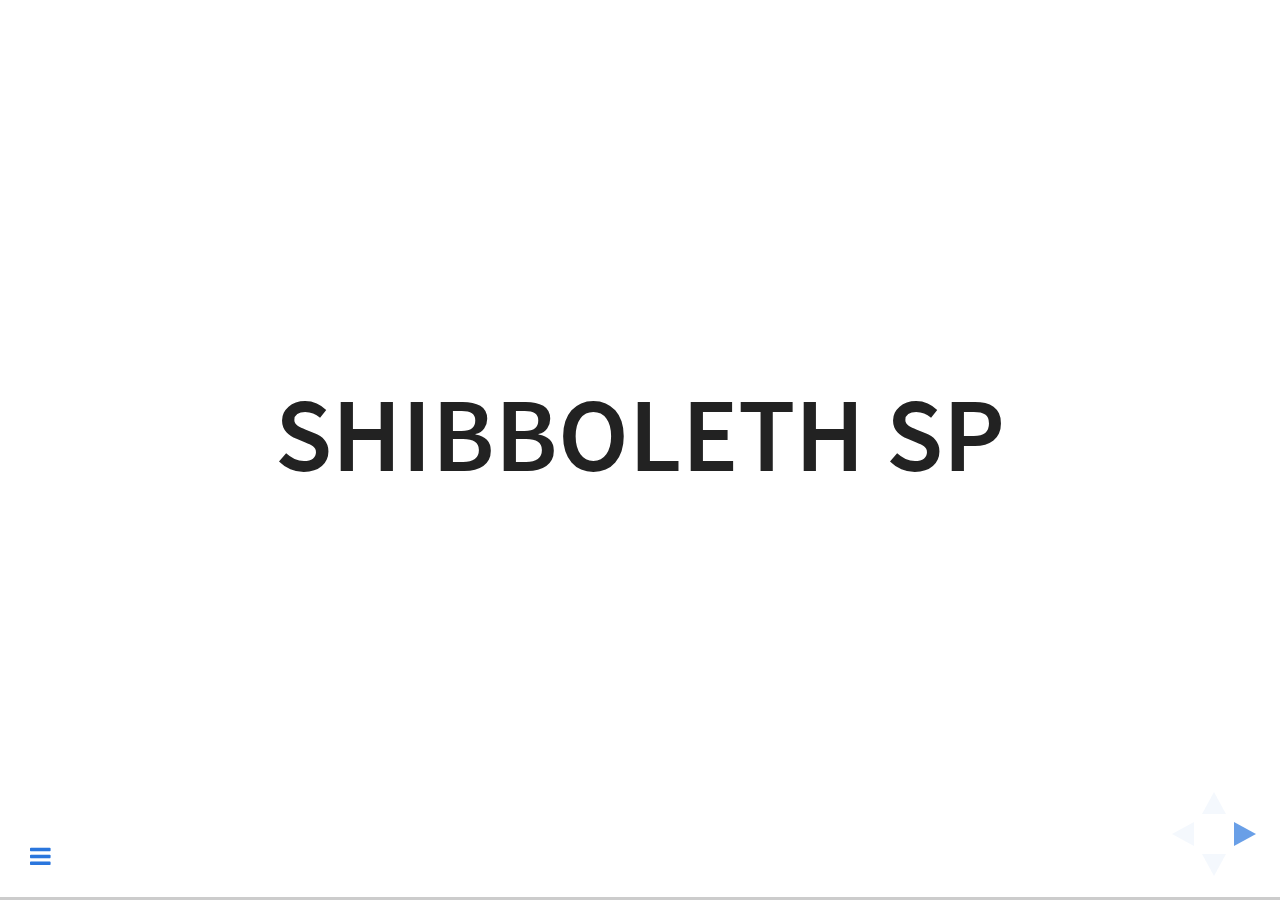
<file: shibboleth.html>
<!doctype html>
<html>
	<head>
		<meta charset="utf-8">
		<meta name="viewport" content="width=device-width, initial-scale=1.0, maximum-scale=1.0, user-scalable=no">

		<title>Corso SP 2017: Shibboleth SP</title>
		<meta name="author" value="Marco Ferrante, marco@csita.unige.it">

		<link rel="stylesheet" href="css/reveal.css">
		<link rel="stylesheet" href="css/theme/white.css">

		<!-- Theme used for syntax highlighting of code -->
		<link rel="stylesheet" href="lib/css/zenburn.css">

		<!-- Printing and PDF exports -->
		<script>
			var link = document.createElement( 'link' );
			link.rel = 'stylesheet';
			link.type = 'text/css';
			link.href = window.location.search.match( /print-pdf/gi ) ? 'css/print/pdf.css' : 'css/print/paper.css';
			document.getElementsByTagName( 'head' )[0].appendChild( link );
		</script>
		<style type="text/css">
		</style>
	</head>
	<body>

	<div class="reveal"><div class="slides">

	<section><h1>Shibboleth SP</h1>
	</section>
	
    <section><h2>Panoramica</h2>
        <p>Sviluppato dalla Internet2, Jisc e SWITCH</p>
        <p>Basato sull'implementazione di riferimento</p>
        <p>Disponibile sia come modulo per Apache sia per Microsoft Windows
            server+IIS</p>
        <p>Sviluppata in Java+codice nativo</p>
    </section>

	<section><h2>Installazione</h2>
	<pre>sistemi Debian/Ubuntu<code data-trim>
$ apt-get install libapache2-mod-shib2
$ shib-keygen
	</code></pre>
	
	<dl>
		<dt>configurazione</dt>
		<dd><code>/etc/shibboleth</code></dd>
		<dt>log</dt>
		<dd><code>/var/log/shibboleth/shibd.log</code></dd>
	</dl>

	<pre><code data-trim>
$ service shibd restart
	</code></pre>
	
	<p><small>il riavvio non sempre è necessario ma ci può essere parecchia latenza prima che le modifiche vengano recepite</small></p>
	
	<table class="biblio" style="font-size: small"><tr><td>Riferimenti</td><td><a href="http://manpages.ubuntu.com/manpages/xenial/man8/shib-keygen.8.html">http://manpages.ubuntu.com/manpages/xenial/man8/shib-keygen.8.html</a>
		</td></tr></table>		
		
	</section>
	
    <section><h2><i>Handler</i></h2>
    <p>I servizi dell'SP sono gestiti da <i>handler</i> come
    <ul>
        <li><code>/Login</code></li>
        <li><code>/SAML2</code></li>
        <li><code>/Slo</code></li>
    </ul>
    <p>Sotto la base <code>/Shibboleth.sso</code> di default</p>
    
<pre>/etc/shibboleth/shibboleth2.xml<code data-trim data-noescape>
&lt;ApplicationDefaults ...
    &lt;Sessions ... <mark>handlerURL="/MySSOhandler"</mark>&gt;
</code></pre>

    <table class="biblio" style="font-size: small"><tr><td>Riferimenti</td><td><a href="https://wiki.shibboleth.net/confluence/display/SHIB2/NativeSPLinuxInstall">https://wiki.shibboleth.net/confluence/display/SHIB2/NativeSPLinuxInstall</a></td></tr>
            <tr><td></td><td><a href="https://wiki.shibboleth.net/confluence/display/SHIB2/NativeSPApplicationOverride">https://wiki.shibboleth.net/confluence/display/SHIB2/NativeSPApplicationOverride</a>
            </td></tr></table>

    <aside class="notes">
    Che ci sia un ApplicationDefault suggerisce che esistano gli ApplicationOverride
    </aside>
    </section>
	
    <section><h2>Status handler</h2>

    <p>Esercizio: leggiamo lo stato di mod_shib2</p>

    <ol>
        <li>modificare l'ACL
<pre>shibboleth.xml<code data-trim data-noescape>
&lt;Handler type="Status" Location="/Status"
	acl="127.0.0.1 <mark>10.0.0.0/16</mark> ::1"/&gt;
</code></pre>
        </li>

        <li>verificare la configurazione
<pre><code data-trim>
$ shibd -t
</code></pre>
        </li>

        <li>aprire<br><code>
        <a href="https://server.example/Shibboleth.sso/Status"
           target="_blank">https://server.example/<mark>Shibboleth.sso/Status</mark></a></code>
        </li>
    </ol>
    </section>
	
	<section id="config"><h2>Metadata del SP</h2>
<pre>/etc/shibboleth/shibboleth2.xml<code data-trim data-noescape>
&lt;ApplicationDefaults entityID="<mark>https://sp.example/shibboleth</mark>"
	REMOTE_USER="eppn persistent-id targeted-id"&gt;
	</code></pre>

        <p>Il file si scarica da
        <code><a href="https://server.example/Shibboleth.sso/Metadata"
                 target="_blank">/Shibboleth.sso/Metadata</a></code> 
        per mandarlo al gestore dell'IdP o alla federazione</p>

        <p><a href="metadata-shib.xml" target="_blank">Esempio</a></p>
	<aside class="notes">
	Solo elementi utili per SAML2int
	</aside>	
	</section>
	
	<section><h2>Metadata IdP</h2>
	
<pre>mio-idp-metadata.xml<code data-trim data-noescape>
&lt;?xml version="1.0"?&gt;
&lt;md:EntityDescriptor xmlns:md="urn:oasis:..."
    xmlns:ds="http://www.w3.org/2000/09/xmldsig#"
    <mark>entityID="https://idp-corso-sp.aai.garr.it/idp/shibboleth"</mark>&gt;
  &lt;md:IDPSSODescriptor protocolSupportEnumeration="urn:oasis:..."&gt;
...
    &lt;/md:KeyDescriptor&gt;
    &lt;md:SingleLogoutService
        Binding="urn:oasis:names:tc:SAML:2.0:bindings:HTTP-Redirect"
        Location="http://idp.../SingleLogoutService.php"/&gt;
    &lt;md:NameIDFormat&gt;urn:oasis:names:...&lt;/md:NameIDFormat&gt;
    &lt;md:SingleSignOnService
        Binding="urn:oasis:names:tc:SAML:2.0:bindings:HTTP-Redirect"
        Location="http://idp.../SSOService.php"/&gt;
  &lt;/md:IDPSSODescriptor&gt;
...
&lt;/md:EntityDescriptor&gt;
	</code></pre>
    </section>
	
    <section><h2>Provider Metadata</h2>	
<pre><code data-trim data-noescape>
$ wget -O mio-idp-metadata.xml --no-check-certificate&#8617;
    https://idp-corso-sp.aai.garr.it/idp/shibboleth
</code></pre>
        <p><b>Don't try this at home!</b><br />i metadata devono essere
            controllati o garantiti</p>
        <aside class="notes">
	Inoltre l'url per accedere ai metadata dell'IdP è una feature unsupported
	</aside>
<pre>/etc/shibboleth/shibboleth2.xml<code data-trim data-noescape>
&lt;ApplicationDefaults entityID=...
  &lt;Sessions ...
    &lt;SSO entityID="https://idp-corso-sp.aai.garr.it/idp/shibboleth"
        ...&gt;
      SAML2 <s>SAML1</s>
      &lt;/SSO&gt;
...
    &lt;MetadataProvider type="XML"
        file="mio-idp-metadata.xml"/&gt;
</code></pre>
    </section>

    <section><h2>Autenticazione</h2>	
        <ol>
            <li>aprite<br />
                <code><a href="https://server.example/Shibboleth.sso/Login?entityID=https://idp-corso-sp.aai.garr.it/idp/shibboleth"
                    target="_blank">https://server.example/Shibboleth.sso/Login?&#8617;<br />
                    entityID=https%3A%2F%2Fidp-corso-sp....leth</a></code></li>
            <li>verificate da<br /><code><a href="https://server.example/Shibboleth.sso/Session"
                    target="_blank">https://server.example/Shibboleth.sso/Session</a></code></li>
        </ol>
    </section>
 
    <section><h2>Parametri di autenticazione</h2>
        <dl>
            <dt>entityID</dt>
            <dd>IdP a cui inviare la richiesta di autenticazione</dd>
            <dt>target </dt>
            <dd>URL a cui ritornare dopo l'autenticazione, nel namespace
                dell'SP definito nei metadata</dd>
            <dt>forceAuthn</dt>
            <dd>forza l'utente a riautenticarsi</dd>
            <dt>isPassive</dt>
            <dd>evita ogni interazione utente con DS e IdP, se la sessione non
                è disponibile dovrebbe fallire silenziosamente</dd>
        </dl>

	<table class="biblio" style="font-size: small"><tr><td>Riferimenti</td><td><a
                        href="https://wiki.shibboleth.net/confluence/display/SHIB2/NativeSPSessionCreationParameters">https://wiki.shibboleth.net/confluence/display/SHIB2/NativeSPSessionCreationParameters</a>
		</td></tr>
                <tr><td>Riferimenti</td><td><a
                        href="https://wiki.shibboleth.net/confluence/display/SHIB2/NativeSPContentSettings">https://wiki.shibboleth.net/confluence/display/SHIB2/NativeSPContentSettings</a>
		</td></tr></table>		
    </section>

    <section><h2>Logout</h2>
        <dl>
            <dt>return</dt>
            <dd>landing page dopo il logout (dipende dall'IdP e altri fattori)</dd>
        </dl>
	
        <ol>
            <li>provate<br /><code><a href="https://server.example/Shibboleth.sso/Logout"
                    target="_blank">https://server.example/Shibboleth.sso/Logout</a></code></li>
        </ol>
    </section>				

    <section><h2>Problemi di Single Logout</h2>
        <dl>
            <dt>termine del SLO</dt>
            <dd>il comportamento è dipendente dall'IdP</dd>
            <dd>conviene distruggere
            prima la sessione locale dell'applicazione, anche se in caso di
            fallimento del SLO l'<a href="index.html#/slo">utente sarà confuso</a></dd>
            <dt>errore "SecurityPolicyException ..."</dt>
            <dd>probabilmente l'IdP non firma le risposte di logout</dd>
        </dl>

    <table class="biblio" style="font-size: small"><tr><td>Riferimenti</td>
<td><a href="https://wiki.shibboleth.net/confluence/display/SHIB2/NativeSPSingleLogoutService">https://wiki.shibboleth.net/confluence/display/SHIB2/NativeSPSingleLogoutService</a>
</td></tr></table>
	</section>	

    <section><h2>Notifica di Logout</h2>
        <p>Se l'applicazione ha sessioni proprie, dovrebbe terminarle
            se l'SP viene coinvolto in un SLO</p>
        <p>Shibboleth SP prevede
        un meccanismo di notifica a questo scopo basato su SOAP</p>

<pre>/etc/shibboleth/shibboleth2.xml<code data-trim data-noescape>
...
&lt;Notify Channel="back"
    Location="https://server.example/logout.php"/&gt;
...
</code></pre>
        
        <p>L'applicazione deve mantenere una mappa tra le proprie sessioni
        e le sessioni locali di Shibboleth SP</p>

    <table class="biblio" style="font-size: small"><tr><td>Riferimenti</td>
<td><a href="https://wiki.shibboleth.net/confluence/display/SHIB2/SLOWebappAdaptation">https://wiki.shibboleth.net/confluence/display/SHIB2/SLOWebappAdaptation</a>
</td></tr></table>        
    </section>				
                

                
    <section><h2>Esempio Apache</h2>
    <ol>
        <li>create una directory /var/www/html/private
<pre><code data-trim>
$ mkdir /var/www/html/private 
</code></pre></li>
        <li><pre>/var/www/html/private/index.php<code data-trim>
&lt;?php
print_r($_SERVER);
</code></pre></li>
        <li><pre>/var/www/html/private/.htaccess<code data-trim data-noescape>
AuthType shibboleth
ShibRequestSetting requireSession <mark>true</mark>
require <mark>shibboleth</mark>
</code></pre></li>
        <li>aprite <code><a href="https://server.example/private/"
                            target="_blank">https://server.example/private/</a></code></li>
    </ol>

    <aside class="notes">
    Se Apache 2.2:
    ShibCompatWith24 on
    Qualunque utente valido
    </aside>
    </section>	

    <section><h2>Configurazione Apache</h2>
<pre>/etc/apache/site-available/default-ssl.conf<code data-trim>
&lt;Directory "/var/www/html"&gt;
    AllowOverride AuthConfig
&lt;/Directory&gt;
</code></pre>

<pre><code data-trim data-noescape>
$ apache2ctl configtest
$ riavvio...
</code></pre>
    </section>	
                
    <section><h2>Esempio sessione</h2>
<pre>https://server.example/private/<code data-trim data-noescape>
Array
(
    [Shib-Application-ID] =&gt; default
    [Shib-Session-ID] =&gt; <mark>_c8ed11b4add98d25817a298bb47e5b7f</mark>
    [Shib-Identity-Provider] =&gt; https://idp-corso-sp.aai.garr.it/idp/shibboleth
    [Shib-Authentication-Instant] =&gt; 2017-08-31T08:22:49Z
    [Shib-Authentication-Method] =&gt; urn:oasis:names:tc:SAML:2.0:ac:classes:Password
    [Shib-AuthnContext-Class] =&gt; urn:oasis:names:tc:SAML:2.0:ac:classes:Password
    [Shib-Session-Index] =&gt; _d1c7faad4d6344b47ebedd49a397220d64c9c02b42
    ...
</code></pre>
    </section>	
                
    <section><h2>Sessioni <i>lazy</i></h2>
        <dl>
            <dt>Active session</dt>
            <dd>l'accesso alla risorsa richiede una sessione SP
            valida e se inesistente l'utente viene rediretto all'handler di autenticazione</dd>
            <dt><i>Lazy</i> session</dt>
            <dd>se esiste una sessione valida, i parametri vengono
            inoltrati al modulo, altrimenti la richiesta viene
            esaudita senza parametri</dd>
        </dl>
    </section>	


		<section><h2><i>Apache e lazy session</i></h2>
<pre><code data-trim>
$ cp -r /var/www/html/private /var/www/html/lazy
</code></pre>

		<pre>/var/www/html/lazy/.htaccess<code data-trim data-noescape>
ShibRequestSetting requireSession <mark>false</mark>
		</code></pre>

<pre>/var/www/html/lazy/index.php<code data-trim>
&lt;?php
if (empty($_SERVER['Shib-Session-ID'])) { ?&gt;
    Non sei autenticato
    <a href="https://server.example/Shibboleth.sso/Login?target=https%3A%2F%2Fserver.example%2Fprivate%2Flazy.php">Login</a>
&lt;?php
}
else { ?&gt;
    Sei autenticato, sessione &lt;?= $_SERVER['Shib-Session-ID'] ?&gt;
    <a href="https://server.example/Shibboleth.sso/Logout?return=https%3A%2F%2Flocalhost%2Fprivate%2F">Logout</a>
&lt;?php
}
</code></pre>
	
	<aside class="notes">
	Se il target non è specificato usa la homeUrl dell'applicazione (definita in shibboleth)
	Meglio fare logout...
	</aside>
	</section>	

    <section><h2><i>NameID e attributi</i></h2>
<pre>$ tail /var/log/shibboleth/shibd.log<code data-trim>
2017-08-31 09:30:56 INFO Shibboleth.AttributeExtractor.XML&#8617;
  [10]: skipping unmapped SAML 2.0 Attribute with Name: uid,&#8617;
  Format:urn:oasis:names:tc:SAML:2.0:attrname-format:basic
2017-08-31 09:30:56 INFO Shibboleth.AttributeExtractor.XML&#8617;
  [10]: skipping unmapped SAML 2.0 Attribute with Name:&#8617;
  eduPersonAffiliation, Format:urn:oasis:names:tc:SAML:2.0:&#8617;
  attrname-format:basic
2017-08-31 09:30:56 INFO Shibboleth.SessionCache [10]:&#8617;
  new session created: ID (_6a93c...4b4)&#8617;
  IdP (urn:example:idem:corso2017) Protocol(urn:oasis:names:tc:&#8617;
  SAML:2.0:protocol) Address (10.0.2.2)
</code></pre>
	
	<aside class="notes">
	Vedete non ci sono attributi, neppure il nome utente (mappato in REMOTE_USER per retrocompatibilità)
	</aside>
    </section>	

    <section><h2>Mappa degli attributi</h2>
<p>Shibboleth (e la federazione) preferisce gli attributi con nomi in formato URN</p>

<p>de-commentate gli attributi che vi occorrono</p>
<pre>/etc/shibboleth/attribute-map.xml<code data-trim data-noescape>
    &lt;Attribute name="urn:oid:2.5.4.3" id="cn"/&gt;
    &lt;Attribute name="urn:oid:2.5.4.4" id="sn"/&gt;
    &lt;Attribute name="urn:oid:2.5.4.42" id="givenName"/&gt;
    &lt;Attribute name="urn:oid:2.16.840.1.113730.3.1.241" id="displayName"/&gt;
    &lt;Attribute name="urn:oid:0.9.2342.19200300.100.1.3" id="mail"/&gt;
    &lt;Attribute name="urn:oid:2.5.4.20" id="telephoneNumber"/&gt;
</code></pre>
	
	<aside class="notes">
	Rivedete la pagina di test ci sono gli attributi, ma manca ancora REMOTE_USER
	</aside>
    </section>	

    <section><h2>Emulazione REMOTE_USER</h2>
	<p>Shibboleth SP valorizza la variabile REMOTE_USER compatibile 
            con la HTTP Basic Authentication</p>

<pre>/etc/shibboleth/shibboleth2.xml<code data-trim data-noescape>
&lt;ApplicationDefaults entityID="https://corso-sp.example/"
	REMOTE_USER="<mark title="eduPersonPrincipalName">eppn</mark> persistent-id targeted-id"&gt;
	</code></pre>
	
<pre>$ tail /var/log/shibboleth/shibd.log<code data-trim>
2017-08-31 10:22:50 WARN Shibboleth.AttributeFilter [1]:
  removed value at position (0) of attribute (eppn) from (urn:example:idem:corso2017)
2017-08-31 10:22:50 WARN Shibboleth.AttributeFilter [1]:
  no values left, removing attribute (eppn) from (urn:example:idem:corso2017)
</code></pre>

<pre>mio-idp-metadata.xml<code data-trim>
  &lt;md:IDPSSODescriptor protocolSupportEnumeration="urn:oasis:names:tc:SAML:2.0:protocol"&gt;
    &lt;md:Extensions xmlns:shibmd="urn:mace:shibboleth:metadata:1.0"&gt;
      &lt;shibmd:Scope regexp="false"&gt;example|garr\.it&lt;/shibmd:Scope&gt;
    &lt;/md:Extensions&gt;
</code></pre>
	
    <aside class="notes">
    Riprovate, ora andrà :-)
    </aside>
    </section>	

    <section><h2>Virtual host</h2>
<pre>C:\Windows\System32\drivers\etc\hosts (Windows)
/etc/hosts (Linux)
<code data-trim>
# Simulazione SP locale:
127.0.0.1	server.example
127.0.0.1       nonesp.example
127.0.0.1       altrosp.example
</code></pre>
        <p>Aprite <a href="https://nonesp.example/Shibboleth.sso/Login" target="_blank">https://nonesp.example/Shibboleth.sso/Login</a> ...</p>

        <p>L'IdP riconosce l'entityID, ma non ha un endpoint per il virtual host</p>

        <ul>
            <li>stesso SP per tutti i VH</li>
            <li>SP specifici per ogni VH</li>
        </ul>
        
        <p>Configurazione specifica per Apache, molto
            differente nel caso di IIS.<br />L'approccio "per-vh" è in parte
            applicabile anche "per-path".</p>
        
    <table class="biblio" style="font-size: small"><tr><td>Riferimenti</td>
<td><a href="https://wiki.shibboleth.net/confluence/display/SHIB2/NativeSPApplicationModel">https://wiki.shibboleth.net/confluence/display/SHIB2/NativeSPApplicationModel</a>
</td></tr></table>        

    </section>	

    <section><h2><i>n</i> VH &#8596; 1 SP</h2>

<pre>su IdP<code data-trim data-noescape>
&lt;md:EntityDescriptor ... 
    entityID="https://sp.example/shibboleth"&gt;
  &lt;md:SPSSODescriptor ...
    &lt;md:AssertionConsumerService Binding="urn:...:HTTP-POST"
	    Location="https://server.example/Shibboleth.sso/SAML2/POST" ...
    &lt;md:AssertionConsumerService Binding="urn:...:HTTP-POST"
	    Location="https://altrosp.example/Shibboleth.sso/SAML2/POST" ...
</code></pre>
        <p>Le sessioni Shibboleth sono comunque separate<br />(non è così per tutte le librerie)</p>
        
        <ol>
            <li>disattivate le sessioni <i>lazy</i></li>
            <li>aprite <a href="https://server.example/private/" target="_blank">https://server.example/private/</a></li>
            <li>aprite <a href="https://altrosp.example/private/" target="_blank">https://altrosp.example/private/</a></li>
        </ol>
    </section>

    <section><h2><i>n</i> VH &#8596; <i>n</i> SP</h2>

<pre><code data-trim>
$ cp /etc/apache2/sites-available/default-ssl.conf /etc/apa...able/vh2.conf
$ a2ensite vh2
</code></pre>
<pre>/etc/apache2/sites-available/vh2.conf<code data-trim data-noescape>
ServerName <mark>altrosp.example</mark>
&lt;Directory "/var/www/html"&gt;
    AllowOverride AuthConfig
    ShibRequestSetting applicationId <mark>corsoidem</mark>
&lt;/Directory&gt;
</code></pre>

<pre>/etc/shibboleth/shibboleth2.xml<code data-trim data-noescape>
&lt;ApplicationDefaults entityID="https://sp.example/shibboleth"
    ...
  &lt;ApplicationOverride id="corsoidem"
      entityID="urn:example:idem:corso2017:esempiovh"&gt;
</code></pre>

    <aside class="notes">
    IIS richiede l'uso di RequestMap in shibboleth2.xml; funziona anche con
    Apache, ma richeide alcuni accorgimenti come UseCanonicalName On.
    La documentazione Shibboleth suggerisce di usare i comandi Apache 
    ovunque sia possibile.
    http://shibboleth.1660669.n2.nabble.com/ApplicationOverride-results-in-quot-Unable-to-locate-an-encrypted-key-quot-td7629239.html
    </aside>        
    </section>
                
    <section><h2><i>AuthZ in Apache</i></h2>
        <p>L'autorizzazione è integrata con quella di Apache. Ricordiamo
            le precedenze: &lt;Location&gt;, .htaccess, &lt;Directory&gt;</p>

<pre><code data-trim data-noescape>
Require tipo [~/!] [attributo] espressione/valore1 [valore2]...
</code></pre>
        
<pre><code data-trim data-noescape>
# Utenti specifici (da REMOTE_USER)
Require shib-user marco@unige.it giuliano@univpm.it

# Utenti di un dominio (via RegExp)
Require shib-user ~ ^.+@unipi\.it$

# Affiliazione staff o student
Require shib-attr affiliation staff student

# Affiliazione scoped staff o student 
Require shib-attr affiliation ~ ^(staff|student)@garr\.it$
</code></pre>

    <table class="biblio" style="font-size: small"><tr><td>Riferimenti</td>
<td><a href="https://wiki.shibboleth.net/confluence/display/SHIB2/NativeSPhtaccessl">https://wiki.shibboleth.net/confluence/display/SHIB2/NativeSPhtaccess</a>
</td></tr>
    <tr><td></td>
<td><a href="https://www.switch.ch/aai/guides/sp/access-rules/">SWITCH Shibboleth Service Provider Access Contro</a>
</td></tr></table>        
    </section>
                
    <section><h2><i>AuthZ</i></h2>
        <p>I confronti vengono fatti per stringhe (string-matching),
        quindi le sintassi LDAP non vengono applicate (es. sui DN sui gruppi)</p>

<pre>attribute-map.xml<code data-trim data-noescape>
&lt;Attribute name="urn:oid:1.3.6.1.4.1.5923.1.1.1.6" id="<mark>eppn</mark>"&gt;
  &lt;AttributeDecoder xsi:type="ScopedAttributeDecoder"
       caseSensitive="<mark>false</mark>"/&gt;
&lt;/Attribute&gt;
</code></pre>
    
<pre><code data-trim data-noescape>
# eduPersonPrincipalName estratto da LDAP nell'IdP
Require shib-attr eppn marco@unige.it GIULIANO@univpm.it
</code></pre>
        
<pre><code data-trim data-noescape>
# Utente autenticato via TLS
Require authnContextClassRef urn:oasis:names:tc:SAML:2.0:ac:classes:TLSClient
</code></pre>
        
        <aside class="notes">
            Autenticazione a 2 fattori: http://documentation.its.umich.edu/node/345
        </aside>
    </section>	
	

    <section><h2>SP dietro <i>reverse proxy</i></h2>
    <p>un reverse proxy può servire per tenere il servizio in DMZ,
        per l'<i>off-load SSL</i>, ecc...</p>

    <p>Shibboleth SP ricalcola i propri URL, sia nelle richieste, sia nei metadata</p>
    
<pre>Apache mod_proxy<code data-trim data-noescape>
# Passa al backend il valore originale di Host:
ProxyPreserveHost On
ProxyPass        / http://server.example/
ProxyPassReverse / http://server.example/
</code></pre>
    
<pre>/etc/shibboleth/shibboleth2.xml<code data-trim data-noescape>
&lt;Sessions ... handlerSSL="<mark>false</mark>"&gt;
</code></pre>    

    <table class="biblio" style="font-size: small"><tr><td>Riferimenti</td><td><a 
            href="https://wiki.shibboleth.net/confluence/display/SHIB2/SPReverseProxy">https://wiki.shibboleth.net/confluence/display/SHIB2/SPReverseProxy</a>
    </td></tr></table>		

    <aside class="notes">
    Ricordarsi che le comunicazioni sono sul front-channel
    </aside>
    </section>	
	
    <section><h2>Apache Tomcat</h2>
        <p>Con <i>mod_proxy_http</i> valgono le considerazioni
            del reverse proxy</p>

        <p>Con <i>mod_proxy_ajp</i> non passano le variabili d'ambiente,
            aggiungere il prefisso custom <code>AJP_</code></p>

<pre>/etc/shibboleth/shibboleth2.xml<code data-trim data-noescape>
&lt;ApplicationOverride id="tomcat" entityID=...
    attributePrefix="<mark>AJP_</mark>">
</code></pre>
    </section>

    <section><h2>Shibboleth sul <i>reverse proxy</i></h2>
	<p>Il <i>reverse proxy</i> può fornire servizi di autenticazione
            alle applicazioni retrostanti (es. Alfresco, Adobe Connect)
        o integrare nel SSO risorse statiche o applicazioni legacy
        che usano gli Header HTTP
        </p>
	<aside class="notes">
	Non deve esserci modo per raggiungere le applicazioni per altre vie!
	</aside>
	<p>Per non interferire con eventuali applicazioni "shibbolettizate" conviene cambiare il nome dell'endpoint:</p>
				
<pre>/etc/shibboleth/shibboleth2.xml<code data-trim data-noescape>
&lt;Sessions ...
    <mark>handlerURL="/ShibbolethRPx.sso"</mark>
    handlerSSL="false"&gt;
</code></pre>
    </section>

    <section><h2>Configurazione <i>reverse proxy</i> Apache</h2>

<pre>/etc/apache/site-enabled/sito...<code data-trim data-noescape>
ServerName     connect.unige.it

ProxyPass /ShibbolethRPx.sso/ !

# No! Rischio spoofing
#ShibRequestSetting ShibUseHeaders On
AuthType shibboleth
ShibRequestSetting requireSession true
Require affiliation employee@unige.it
ProxyPass http://backend..
ProxyPassReverse ...
</code></pre>
    </section>

    <section><h2>Header HTTP e <i>reverse proxy</i></h2>
<pre>/etc/apache/site-enabled/sito...<code data-trim data-noescape>
RequestHeader set X-UNIGE-CN "%{cn}e"
RequestHeader set X-UNIGE-MAIL "%{mail}e"
RequestHeader set X-UNIGE-UID "%{uid}e"
RequestHeader set X-UNIGE-eduPersonPrincipalName "%{eppn}e"
RequestHeader set X-UNIGE-DEPARTMENTNUMBER "%{departmentNumber}e"
RequestHeader set X-UNIGE-EMPLOYEETYPE "%{employeeType}e"
RequestHeader set X-UNIGE-eduPersonAffiliation "%{unscoped-affiliation}e"
RequestHeader set X-Proxy-Shib-Session-ID "%{Shib-Session-ID}e"

...
</code></pre>
    </section>

    <section><h2>Logging</h2>
        <p>Il logging è gestito da un file in stile Log4j</p>
        
<pre>/etc/shibboleth/shibd.logger<code data-trim data-noescape>
# Trascrve nel log tutti i messagi XML
log4j.category.XMLTooling.XMLObject=INFO
log4j.category.XMLTooling.KeyInfoResolver=INFO
log4j.category.Shibboleth.IPRange=INFO
log4j.category.Shibboleth.PropertySet=INFO
</code></pre>

<pre><code data-trim data-noescape>
$ tail -f /var/log/shibboleth/shibd.log
</code></pre>
        
    <table class="biblio" style="font-size: small"><tr><td>Riferimenti</td><td><a 
            href="https://wiki.shibboleth.net/confluence/display/SHIB2/NativeSPLogging">https://wiki.shibboleth.net/confluence/display/SHIB2/NativeSPLogging</a>
    </td></tr></table>		

    </section>	

    <section><h2>Theming</h2>
        <p>L'esperienza utente è decisamente migliore se l'aspetto delle
            pagine d'errore è coerente con quello del sito</p>
        <p>I modelli di errore sono i file <code>/etc/shibboleth/*.html</code>
        e sono configurabili per applicazione</p>

<pre>/etc/shibboleth/shibboleth2.xml<code data-trim data-noescape>
&lt;ApplicationDefaults ...
    &lt;Errors supportContact="<mark>supporto@example</mark>"
        helpLocation="/about.html"
        styleSheet="/shibboleth-sp/main.css"
</code></pre>
        
    <table class="biblio" style="font-size: small"><tr><td>Riferimenti</td><td><a 
            href="https://wiki.shibboleth.net/confluence/display/SHIB2/NativeSPErrors">https://wiki.shibboleth.net/confluence/display/SHIB2/NativeSPErrors</a>
    </td></tr></table>        
    </section>	
                
<section id="pranzo"><h2>pausa</h2>
    <p><a href="index.html#/shibboleth">ritorniamo...</a></p>
    </section>	
                
<section id="discovery"><h2>Embedded Discovery</h2>
    <p>Shibboleth SP ha un Embedded Discovery Service (EDS)</p>
    <p>Si tratta di un set di CSS e Javascript installabile manualmente</p>
<pre>https://shibboleth.net/downloads/embedded-discovery-service/latest<code data-trim data-noescape>
$ wget .../shibboleth-embedded-ds-1.2.0.tar.gz
$ tar -xzf shibboleth-embedded-ds-1.2.0.tar.gz
$ mv shibboleth-embedded-ds-1.2.0 <mark>/etc/shibboleth-ds</mark>
</code></pre>

    <table class="biblio" style="font-size: small"><tr><td>Riferimenti</td><td><a href="https://www.idem.garr.it/documenti/doc_view/359-guida-all-installazione-dello-shibboleth-embedded-discovery-service-su-debian-linux">Guida all'Installazione dello Shibboleth Embedded...</a>
            </td></tr></table>
    
</section>

    <section><h2>EDS e Apache</h2>    
<pre>/etc/apache/site-enabled/sito...<code data-trim data-noescape>
  &lt;Location /shibboleth-ds/*&gt;
    Require all granted
    # Allow from all Apache 2.2
    AuthType shibboleth
    ShibRequestSetting requireSession <mark>false</mark>
    require shibboleth
  &lt;/Location&gt;
  Alias /shibboleth-ds/idpselect_config.js /etc/shibboleth-ds/idpselect_config.js
  Alias /shibboleth-ds/idpselect.js /etc/shibboleth-ds/idpselect.js
  Alias /shibboleth-ds/idpselect.css /etc/shibboleth-ds/idpselect.css
  Alias /shibboleth-ds/blank.gif /etc/shibboleth-ds/blank.gif
</code></pre>
</section>

    <section><h2>EDS e Shibboleth</h2>
    <p></p>
    <p>Per Shibboleth SP >= 2.4</p>
<pre>/etc/shibboleth/shibboleth.xml<code data-trim data-noescape>
&lt;SSO discoveryProtocol="SAMLDS"
  discoveryURL="https://localhost/shibboleth-ds/index.html"
  isDefault="true"&gt;
 SAML2
&lt;/SSO&gt;
</code></pre>
</section>

    <section><h2>EDS nella pagina</h2>
<pre>/var/www/html/private/index.html<code data-trim data-noescape>
  &lt;link rel="stylesheet" type="text/css"
      href="/shibboleth-ds/idpselect.css" /&gt;
&lt;/head&gt;

&lt;body&gt;
  &lt;div id="idpSelect"&gt;&lt;/div&gt;
  &lt;script src="/shibboleth-ds/idpselect_config.js" type="...&gt;&lt;/script&gt;
  &lt;script src="/shibboleth-ds/idpselect.js" type="...&gt;&lt;/script&gt;
</code></pre>
        <p>Esempio più completo nella distribuzione</p>
        <p>Riceverete l'errore <code>FATAL - DISCO UI:No parameters to discovery session and no defaultReturn parameter configured</code></p>
</section>

    <section><h2>EDS nella pagina</h2>
<pre>/etc/shibboleth-ds/idpselect_config.js<code data-trim data-noescape>
  var baseurl = 'qui';

  this.defaultReturn = <mark>baseurl</mark>
    +'/Shibboleth.sso/Login?SAMLDS=1&target='
    + <mark>baseurl</mark>
    +'/auth/shibboleth/%3Ftarget%3D%27%2Bwindow.location';
</code></pre>
        
        <p>Vedrete un solo IdP, quello di test</p>
    </section>
                
    <section><h2>Metadata dalla Federazione</h2>
        <p>Istruzioni: <a href="https://www.idem.garr.it/en/technical-information/490-istruzioni-per-le-configurazioni-dei-metadati-della-federazione-idem-2">https://www.idem.garr.it/en/technical-information/490-istruzioni-per-le-configurazioni-dei-metadati-della-federazione-idem-2</a></p>
<pre>shibboleth.xml<code data-trim data-noescape>
    &lt;MetadataProvider type="XML"
        file="mio-idp-metadata.xml"/&gt;

    &lt;MetadataProvider type="XML"
        uri="http://www.garr.it/idem-metadata/idem-metadata-sha256.xml"
        backingFilePath="idem-metadata-sha256.xml"&gt;
      &lt;MetadataFilter .../&gt;
    &lt;/MetadataProvider&gt;
</code></pre>
    </section>
               
</div></div>

		<script src="lib/js/head.min.js"></script>
		<script src="js/reveal.js"></script>

		<script>
			// More info about config & dependencies:
			// - https://github.com/hakimel/reveal.js#configuration
			// - https://github.com/hakimel/reveal.js#dependencies
			Reveal.initialize({
					width: "80%",
					height: "100%",
					margin: 0,
					minScale: 1,
					maxScale: 1,
                                        dependencies: [
					{ src: 'plugin/markdown/marked.js' },
					{ src: 'plugin/markdown/markdown.js' },
					{ src: 'plugin/notes/notes.js', async: true },
					{ src: 'plugin/highlight/highlight.js', async: true, callback: function() { hljs.initHighlightingOnLoad(); } },
					{ src: 'plugin/menu/menu.js' }
				]
			});
		</script>
	</body>
</html>
</file>
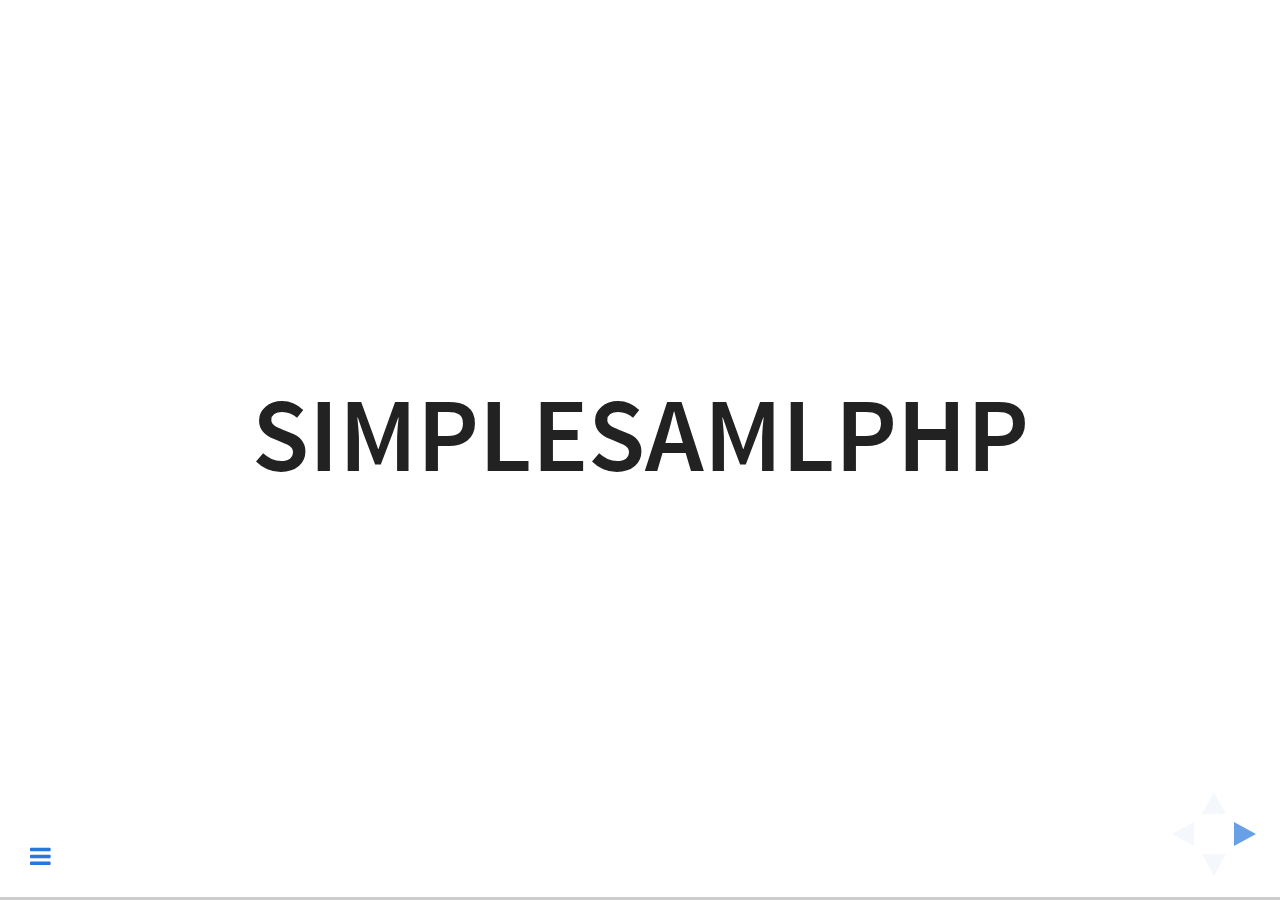
<file: ssp.html>
<!doctype html>
<html>
	<head>
		<meta charset="utf-8">
		<meta name="viewport" content="width=device-width, initial-scale=1.0, maximum-scale=1.0, user-scalable=no">

		<title>Corso SP 2017: SimpleSAMLphp</title>
		<meta name="author" value="Marco Ferrante, marco@csita.unige.it">

		<link rel="stylesheet" href="css/reveal.css">
		<link rel="stylesheet" href="css/theme/white.css">

		<!-- Theme used for syntax highlighting of code -->
		<link rel="stylesheet" href="lib/css/zenburn.css">

		<!-- Printing and PDF exports -->
		<script>
			var link = document.createElement( 'link' );
			link.rel = 'stylesheet';
			link.type = 'text/css';
			link.href = window.location.search.match( /print-pdf/gi ) ? 'css/print/pdf.css' : 'css/print/paper.css';
			document.getElementsByTagName( 'head' )[0].appendChild( link );
		</script>
	</head>
	<body>

    <div class="reveal"><div class="slides">

    <section><h1>SimpleSAMLphp</h1>
    </section>

    <section><h2>Panoramica</h2>
        <p>Sviluppato dalla REN Norvegese UNINETT</p>
        <p>SimpleSAMLphp (SSP) è una libreria di autenticazione multistandard
            (SAML, LDAP, RADIUS, CAS, ADFS, InfoCard, YubiKey, Facebook,
            Twitter, X.509, OpenID, db SQL, ecc...)
            che comprende moduli e applicazioni per svolgere compiti di IdP,
            AuthZ, debug, ecc...
        </p>
        <p>Scritta in PHP (>= 5.3.0 per ssp 1.14.16)</p>
    </section>

    <section><h2>Installazione</h2>
<pre>sistemi Linux<code data-trim data-noescape>
$ <i>wget -O ssp.tgz https://simplesamlphp.org/download?latest</i>
$ cd /var
$ tar -xzf /home/user/ssp.tgz
$ ln -s simplesamlphp-1.14.<i>x</i> simplesamlphp
</code></pre>
    </section>
	
    <section><h2>Apache</h2>
<pre>/etc/apache/site-available/default-ssl.conf<code data-trim data-noescape>
SetEnv SIMPLESAMLPHP_CONFIG_DIR /var/simplesamlphp/config
Alias /simplesaml /var/simplesamlphp/www
&lt;Directory /var/simplesamlphp/www&gt;
    # For Apache 2.4:
    Require all granted
&lt;/Directory&gt;
</code></pre>
<pre><code data-trim data-noescape>
$ apache2ctl configtest
$ riavvio...
</code></pre>

    <aside class="notes">
La procedura differisce leggermente da quella ufficiale, qualche particolare omesso
per le librerie si può usare Composer
        <IfModule !mod_authz_core.c>
        # For Apache 2.2:
        Order allow,deny
        Allow from all
        </IfModule>
        <IfModule mod_authz_core.c>
        # For Apache 2.4:
        Require all granted
        </IfModule>

    </aside>
    </section>

    <section><h2>Verifica</h2>
        <ol>
            <li>aprite <code><a href="https://server.example/simplesaml/" target="_blank">https://server.example/simplesaml/</a></code></li>
            <li>scegliete "Configuration"</li>
        </ol>
        <img src="ssp-autodiag-1.png" />
    </section>

    <section><h2>Configurazione minima</h2>
    <p>File di configurazione e metadata sono in PHP</p>
<pre>/var/simplesamlphp/config/config.php<code data-trim data-noescape>
'baseurlpath' =&gt; 'simplesaml/',
'auth.adminpassword' =&gt; '<mark>1234</mark>',
'secretsalt' =&gt; ...
'technicalcontact_name' =&gt; 'Supporto Tecnico',
'technicalcontact_email' =&gt; 'idem-corso@garr.it',
'language.default' =&gt; 'it',
'timezone' =&gt; 'Europe/Rome',
</code></pre>
    <p>Si possono fare operazioni!</p>
<pre><code data-trim data-noescape>
'baseurlpath' => 'https://' . $_SERVER['HTTP_HOST'] . '/simplesaml/',
</code></pre>
    
    <aside class="notes">
        Ad esempio, si possono calcolare i virtual host, modificare i metadata, ecc..
    </aside>
    </section>

    <section><h2>Autodiagnosi</h2>
        <p>Entrare con admin:1234</p>
    <img src="ssp-autodiag-2.png" />
    </section>

    <section><h2>Chiave e certificato</h2>
<pre><code data-trim>
$ cd /var/simplesamlphp/cert
$ openssl req -new -x509 -days 3652 -nodes -out sp-cert.pem -keyout sp-key.pem
</code></pre>

<pre>Per l'esercizio, copiamo quelli di Shibboleth<code data-trim>
$ cp /etc/shibboleth/sp-key.pem /var/simplesamlphp/cert/
$ cp /etc/shibboleth/sp-cert.pem /var/simplesamlphp/cert/
$ chown www-data /var/simplesamlphp/cert/sp-key.pem
</code></pre>
    </section>

<section><h2>Configurazione SP</h2>
<pre>config/authsources.php<code data-trim>
$config = array(
    ...
    'sp-idem' => array(
        'saml:SP',
        'entityID' => 'https://sp.example/simplesaml',
        'privatekey' => 'sp-key.pem',
        'certificate' => 'sp-cert.pem',
        'idp' => NULL,      // Specificare un IdP o
        'discoURL' => NULL, // un Discovery Service
        ...
</code></pre>
    <aside class="notes">
    C'è un meccanismo di key-rollover
    </aside>	
    </section>
                
    <section id="config"><h2>Test autenticazione</h2>
        <ol>
            <li>scegliete <a href="https://server.example/simplesaml/module.php/core/authenticate.php" target="_blank">"Autenticazione"</a></li>
        </ol>
        <img src="ssp-test-auth.png" />
    </section>
                
    <section id="config"><h2>Metadata del SP</h2>
        <ol>
            <li>scegliete <a href="https://server.example/simplesaml/module.php/core/frontpage_federation.php" target="_blank">"Federazione"</a></li>
        </ol>
        <img src="ssp-federazione.png" />
    </section>
                
    <section id="config"><h2>Metadata nativi</h2>
        <p>Il formato nativo è PHP</p>
<pre><code data-trim data-noescape>
$metadata['https://sp.example/simplesaml'] = array (
  'SingleLogoutService' =&gt; 
  array (
    0 =&gt; 
    array (
      'Binding' =&gt; 'urn:oasis:names:tc:SAML:2.0:bindings:HTTP-Redirect',
      'Location' =&gt; 'https://server.example/simplesaml/.../sp-idem',
    ),
  ),
  'AssertionConsumerService' =&gt; 
  array (
    0 =&gt; 
    array (
      'index' =&gt; 0,
      'Binding' =&gt; 'urn:oasis:names:tc:SAML:2.0:bindings:HTTP-POST',
      'Location' =&gt; 'https://server.example/simplesaml/.../sp-idem',
    ),
    1 =&gt; 
    array (
      'index' =&gt; 1,
      'Binding' =&gt; 'urn:oasis:names:tc:SAML:1.0:profiles:browser-post',
       ...
  ),
  'certData' =&gt; 'MIIC3DCCAcSgAwIBAgIJAJihXTdsMG...',
);
    </code></pre>
</section>
               
<section><h2>Configurazioni SP avanzate</h2>
<pre>config/authsources.php<code data-trim>
$config = array(
    ...
    'sp-idem' => array(
        'attributes' =>
            array('eduPersonEntitlement',
                'mail'),
        'name' => array('it' =>
                'SP Single Sign-on'),
        'WantAssertionsSigned' => false,
    ...
);
</code></pre>
    
    <table class="biblio" style="font-size: small"><tr><td>Riferimenti</td>
<td><a href="https://simplesamlphp.org/docs/stable/saml:sp">https://simplesamlphp.org/docs/stable/saml:sp</a>
</td></tr></table>
    
</section>
            
    <section id="config"><h2>Esportazione metadata</h2>
        <ol>
            <li>scaricarli da
                <a href="https://server.example/simplesaml/module.php/saml/sp/metadata.php/sp-idem">https://server.example/simplesaml/module.php/saml/sp/metadata.php/&lt;id authsource&gt;</a></li>
            <li>oppure scegliete
                <a href="https://server.example/simplesaml/module.php/core/frontpage_federation.php" target="_blank">"Federazione"→"Show
                    metadata"</a></li>
        </ol>
        <img src="ssp-metadata-sp.png" />
    
    <aside class="notes">
    Solo elementi utili per SAML2int
    </aside>	
    </section>

<section><h2>Metadata IdP</h2>
    <p>I metadata dell'IdP/federazione vanno salvati in <code>metadata/saml20-idp-remote.php</code></p>

<pre>metadata/saml20-idp-remote.php<code data-trim>
$metadata['https://idp-corso-sp.aai.garr.it/idp/shibboleth'] = array(
    'name' =&gt; array(
        it' =&gt; 'IdP di test per il corso',
    ),
    'SingleSignOnService' =&gt; 'https://idp-corso-sp.aai...',
    'SingleLogoutService'  =&gt; 'https://idp-corso-sp.aai...',
    'certFingerprint' =&gt; 'BF:3E:8D:4C:7A:ED:C2:D1:...',
);
</code></pre>

<pre><code data-trim>
$ openssl x509 -fingerprint -noout -in server.crt
</code></pre>
</section>
	
<section><h2>Conversione metadata</h2>
    <p>C'è un tool di conversione XML→PHP, nel tab "Federazione"</p>
    <p>Scaricare da https://idp-corso-sp.aai.garr.it/idp/shibboleth</p>
    <img src="ssp-metadata-idp.png" />
</section>

<section><h2>Metadata con configurazione</h2>
    <p>Nei metadata si possono includere elementi di configurazione</p>

<pre>metadata/saml20-idp-remote.php<code data-trim>
$metadata['https://idp-corso-sp.aai.garr.it/idp/shibboleth'] = array(
    ...
    'sign.logout' => true,
);
</code></pre>
</section>
	            
<section><h2>Gestione metadata</h2>
<p>Possibile usare sorgenti multiple</p>
<pre>config/config.php<code data-trim data-noescape>
   'metadata.sources' =&gt; array(
       array('type' =&gt; 'flatfile'),
       array('type' =&gt; 'flatfile', <mark title="aggiungere, serve per l'esercitazione">'directory' =&gt; 'metadata-generated'</mark>),
       array('type' =&gt; 'xml', 'file' =&gt; 'idp.example.org-idpMeta.xml'),
       array('type' =&gt; 'mdx', server =&gt; 'http://mdx.server.com:8080',
           'cachedir' =&gt; '/var/simplesamlphp/mdx-cache',
           'cachelength' =&gt; 86400),
       array('type' =&gt; 'pdo'),
    ),
</code></pre>
<p>&Egrave; sempre possibile gestirli a mano; anche questo è
PHP e si può intevenire da
codice (es. inclusione di file esterni)</p>
</section>
                
<section><h2>Metadata federazione IDEM</h2>
<p>SSP comprende un modulo (<code>metarefresh</code>)
    per l'aggiornamento automatico dei metadata di federazione</p>

<pre><code data-trim data-noescape>
$ cd /var/simplesamlphp
$ touch modules/metarefresh/enable
$ modules/metarefresh/bin/metarefresh.php&#8617;
    http://www.garr.it/idem-metadata/idem-test-metadata-sha256.xml
</code></pre>

<p>I metadata si troveranno in<br />
    <code title="modificabile con l'opzione -o">/var/simplesamlphp/metadata-generated</code></p>

<table class="biblio" style="font-size: small"><tr><td>Riferimenti</td>
<td><a href="https://simplesamlphp.org/docs/1.14/simplesamlphp-automated_metadata">https://simplesamlphp.org/docs/1.14/simplesamlphp-automated_metadata</a>
</td></tr></table>	

</section>

    <section><h2>Selezione IdP</h2>
        <p>Redirige direttamente ad un IdP (ha la precedenza)</p>
<pre>config/authsources.php<code data-trim>
'sp-idem' => array(
    ...  
    'idp' => 'https://idp-corso-sp.aai.garr.it/idp/shibbolet',
    ...
</code></pre>

    <p>Usa un DS "basic"</p>
<pre>config/authsources.php<code data-trim>
'sp-idem' => array(
    ...  
    'idp' => NULL, 'discoURL' => NULL
    ...
</code></pre>
    </section>

    <section><h2>Autenticazione da PHP</h2>

<pre>/var/www/html/app/index.php<code data-trim data-noescape>
&lt;?php
require_once('/var/simplesamlphp/lib/_autoload.php');
$as = new SimpleSAML_Auth_Simple('<mark>sp-idem</mark>');
if (!$as-&gt;isAuthenticated()) {
    $as-&gt;login();
}
$attributes = $as-&gt;getAttributes();
print_r($attributes);
</code></pre>

        <p>Aprite <a href="https://server.example/app/index.php" target="_blank">https://server.example/app/index.php</a>
            
<table class="biblio" style="font-size: small"><tr><td>Riferimenti</td>
<td><a href="https://simplesamlphp.org/docs/stable/simplesamlphp-sp#section_6">https://simplesamlphp.org/docs/stable/simplesamlphp-sp#section_6</a>
</td></tr></table>
        
    </section>
            
	<section><h2>Attributi</h2>
<p>Gli attributi sono restituiti come array<br />
Nessun problema con gli attributi multivalore (a differenza di Shibboleth SP)<br />
Possono essere manipolati da filtri post-auth</p>
<pre>config/authsources.php<code data-trim>
    'authproc' => array(
       // Da OID a friendlyNames
       90 => array('class' =>
          'core:AttributeMap','oid2name'),
       ),
    ...
</code></pre>
    </section>

    <section><h2>Sessioni</h2>
<p>La gestione della sessione dovrebbe essere delegata a SSP</p>
<pre><code data-trim>
$session = SimpleSAML_Session::getInstance();
$session->setData('mia:app', $id, $data, $timeout);
// SimpleSAML_Session::DATA_TIMEOUT_SESSION_END non scade
...
$data = $session->getData('mia:app', $id)
</code></pre>

    </section>
            
    <section><h2>Partecipazione al SLO</h2>
<p>Se la sessione non è quella di SSP</p>
<pre><code data-trim>
class LogoutHandler {
    public static function doLogout() {
        // Termina sessione applicazione 
    }
}

$session = SimpleSAML_Session::getInstance();
$session->registerLogoutHandler('LogoutHandler', 'doLogout');
</code></pre>
    </section>
            
    <section><h2>Session store</h2>
<p>Nella sessione PHP vengono salvati i dati SP</p>
<pre>/var/simplesamlphp/config/config.php<code data-trim>
'store.type'                    => ...,
</code></pre>
    <p>Lo store <code>phpsession</code> è problematico nell'interazione
        con altre applicazioni (ma per i nostri esempi va benissimo).</p>
<pre>/var/simplesamlphp/config/config.php<code data-trim>
'store.type'                    => 'memcache',
</code></pre>
    <p>Ridondanza gestita da SSP, adatto per IdP</p>
    </section>

    <section><h2>SQL Session store</h2>
<p>I dati SP salvati in un DB via PDO</p>
<pre>/var/simplesamlphp/config/config.php<code data-trim>
'store.type'        => 'sql',
// DSN PDO
'store.sql.dsn'     => 'mysql:host=localhost;port=3307;dbname=testdb',
</code></pre>
    <h2>Esempio SQLite</h2>
<pre>/var/simplesamlphp/config/config.php<code data-trim>
'store.sql.dsn'     => 'sqlite:/tmp/simplesamlphp.sq3',
</code></pre>
    <p>Semplice e poco intrusivo. In caso di riavvio le sessioni
        vanno perse<br />(ma è probabile che
    neppure l'applicazione sopravviva al riavvio)</p>
    </section>
            
    <section><h2>Logging</h2>
    <p>Attivare il logging:</p>
<pre>config/config.php<code data-trim>
    'debug' =&gt; TRUE,
    'logging.level' =&gt; SimpleSAML_Logger::INFO,
    'logging.handler' =&gt; 'file',
</code></pre>

    <aside class="notes">
    Se occorre

    chown www-data log/

    Oppure usare Syslog	
    </aside>
    </section>

    <section id="discovery"><h2>Discovery</h2>

        <p>Redirige al servizio di discovery</p>	
<pre>config/authsources.php<code data-trim>
'sp-idem' => array(
    ...  
    'discoURL' => 'https://wayf.idem-test...',
    ...
</code></pre>
    </section>

    <section><h2>Embedded Discovery Service</h2>

Presenta l'elenco degli IdP in
 
<pre>metadata/saml20-idp-remote.php<code data-trim>
    ...
    'OrganizationName' =&gt; 'IDEM',
    'OrganizationDisplayName' =&gt;
        'Federazione IDEM',
    'OrganizationURL' =&gt;
        'http://www.idem.it',
    ...
</code></pre>
	</section>

    <section><h2>Metadata UI per IDEM</h2>
<pre>config/authsource.php<code data-trim>        
    ...
    'UIInfo' => array(
        'DisplayName' => array(
            'en' => 'SP Single Sign-on (ssp)',
            'it' => 'SP Single Sign-on (ssp)'
        ),
        'Description' => array(
            'it' => 'Service Provider di Esempio per il corso  "Service Provider SAML 2.0 - 23 ottobre 2017 - Roma"'
        ),
        'InformationURL' => array(
            'en' => 'https://server.example/',
        ),
        'PrivacyStatementURL' => array(
            'en' => 'https://server.example/privacy.html',
        ),
        'Logo' => array(
            array(
                'url'    => 'http://server.example/logo1.png',
                'height' => 200, 'width'  => 400, 'lang'   => 'en',
            ),
         ...
    ),
    ...
    'attributes' =>
        array('eduPersonEntitlement',
            'mail'),  // Requested attributes
    'name' => array('it' =>
            'SP Single Sign-on'),
    ...
</code></pre>
    </section>

            
            

<!--
	<section><h2>Configurazione alternativa</h2>


Cambiare directory
&lt;?php
require_once('/var/simplesamlphp/lib/_autoload.php');
SimpleSAML_Configuration::setConfigDir('/tmp');
$as = new SimpleSAML_Auth_Simple('sp-idem');
...
Config override
$config = array (   
    'override.host' =&gt; array(
        'sp.andreas.feide.no' =&gt; 'config.test.php',
        'sp1.anderas.feide.no' =&gt; 'config.test.php',
        'sp2.anderas.feide.no' =&gt; 'config.test.php',
    ),

</section>
-->                

<!--
	<section><h2>Theming</h2>
	Se tutto va bene, non c'è interazione con l'utente.
	Per personalizzare i messaggi d'errore:
	
	</section>	
-->	
			</div>
			
		</div>

		<script src="lib/js/head.min.js"></script>
		<script src="js/reveal.js"></script>

		<script>
			// More info about config & dependencies:
			// - https://github.com/hakimel/reveal.js#configuration
			// - https://github.com/hakimel/reveal.js#dependencies
			Reveal.initialize({
					width: "80%",
					height: "100%",
					margin: 0,
					minScale: 1,
					maxScale: 1,
                                dependencies: [
					{ src: 'plugin/markdown/marked.js' },
					{ src: 'plugin/markdown/markdown.js' },
					{ src: 'plugin/notes/notes.js', async: true },
					{ src: 'plugin/highlight/highlight.js', async: true, callback: function() { hljs.initHighlightingOnLoad(); } },
					{ src: 'plugin/menu/menu.js' }
				]
			});
		</script>
	</body>
</html>
</file>
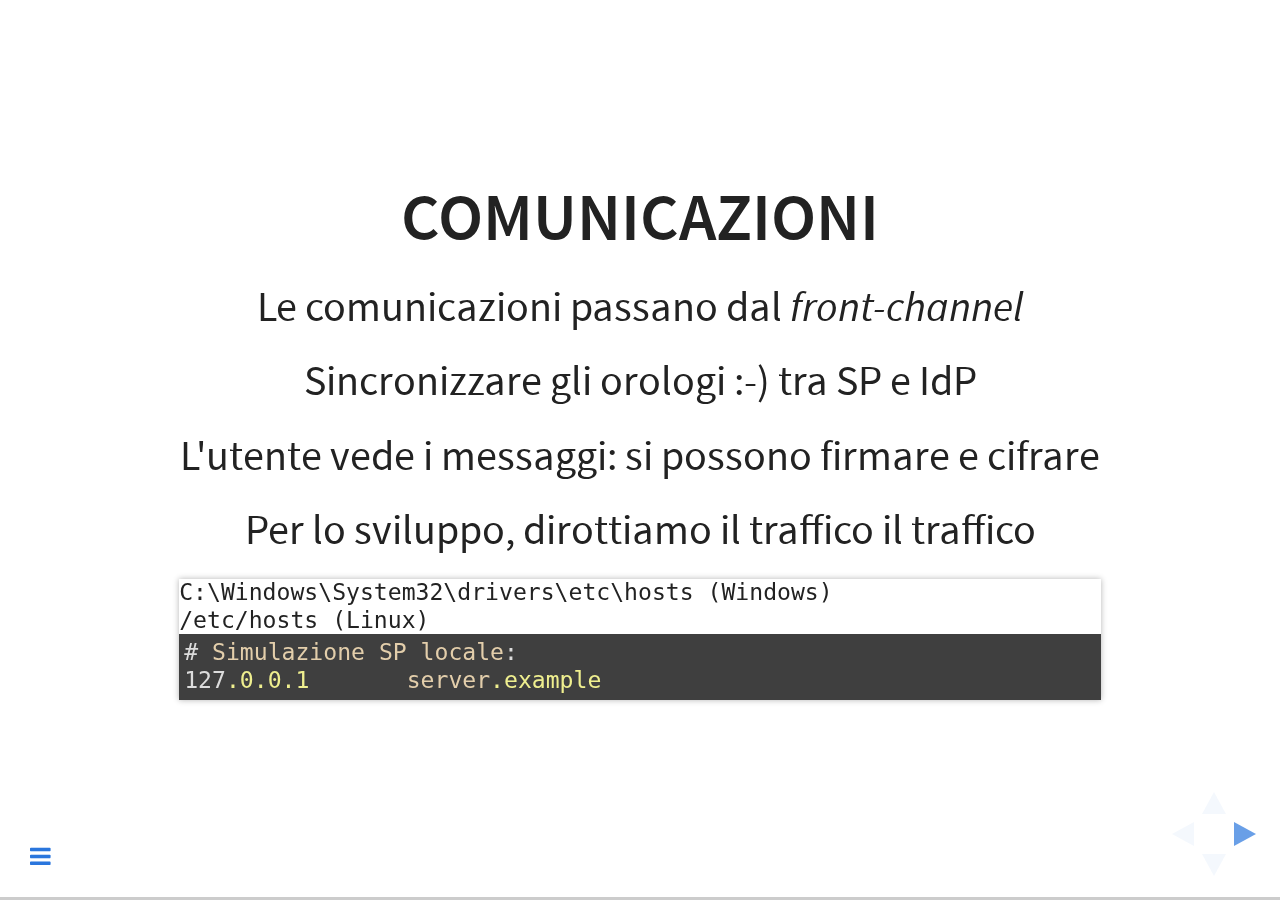
<file: tracking.html>
<!doctype html>
<html>
	<head>
		<meta charset="utf-8">
		<meta name="viewport" content="width=device-width, initial-scale=1.0, maximum-scale=1.0, user-scalable=no">

		<title>Corso SP 2017, esercizio 1</title>
		<meta name="author" value="Marco Ferrante, marco@csita.unige.it">

		<link rel="stylesheet" href="css/reveal.css">
		<link rel="stylesheet" href="css/theme/white.css">

		<!-- Theme used for syntax highlighting of code -->
		<link rel="stylesheet" href="lib/css/zenburn.css">

		<!-- Printing and PDF exports -->
		<script>
			var link = document.createElement( 'link' );
			link.rel = 'stylesheet';
			link.type = 'text/css';
			link.href = window.location.search.match( /print-pdf/gi ) ? 'css/print/pdf.css' : 'css/print/paper.css';
			document.getElementsByTagName( 'head' )[0].appendChild( link );
		</script>
	</head>
	<body>

	<div class="reveal"><div class="slides">

	<section><h2>Comunicazioni</h2>
            <p>Le comunicazioni passano dal <i>front-channel</i></p>
            <p>Sincronizzare gli orologi :-) tra SP e IdP</p>
            <p>L'utente vede i messaggi: si possono firmare e cifrare</p>
            <p>Per lo sviluppo, dirottiamo il traffico il traffico</p>
<pre>C:\Windows\System32\drivers\etc\hosts (Windows)
/etc/hosts (Linux)
<code data-trim>
# Simulazione SP locale:
127.0.0.1	server.example
</code></pre>
    <aside class="notes">
    Occorre eseguire l'editor (notepad) come amministratore
    </aside>
    </section>

    <section id="track"><h2>Tracciamento</h2>
    <ol>
        <li>con Firefox aprite 
            <a href="https://server.example/php-saml/demo1/" target="_blank">https://server.example/php-saml/demo1/</a></li>
            <li>tasto destro e "Analizza elemento"</li>
            <li>usate la funzione "network" e disattivate JavaScript</li>
            <li>cliccate su Login</li>
    </ol>
    </section>

    <section id="track"><h2>Console</h2>
    <img src="firefox-debug-1.png">
<aside class="notes">
Attivare "Analizza elemento"
Ingranaggio a destra per disattivare javascript
</aside>
    </section>

    <section><h2>Request</h2>
    <ol>
        <li>copiate il contenuto della variabile <var>SAMLRequest</var><br />
<pre><code data-trim data-noescape>
https://idp-corso-sp.aai.garr.it/...?&#8617;
  <mark>SAMLRequest=hVNNj9owEL...</mark>&#8617;
  &RelayState=https://server.example/...
</code></pre>
        </li>
        <li>decodificatelo con <pre><code data-trim>php -r "echo gzinflate(base64_decode('hVNNj9owEL...'));</code></pre></li>
    </ol>			
    </section>

    <section><h2>Request decodificata</h2>
<pre><code class="XML" data-trim data-noescape>
&lt;samlp:AuthnRequest
    xmlns:samlp="urn:..." xmlns:saml="urn:..."&#8617;
    ID="ONELOGIN_1..." Version="2.0"&#8617;
    IssueInstant="2017-08-16T18:43:09Z"&#8617;
    Destination="https://idp-corso-sp.aai.garr.it/..."&#8617;
    ProtocolBinding="urn:oasis:names:tc:SAML:2.0:bindings:HTTP-POST"&#8617;
    AssertionConsumerServiceURL="https://server.example/.../index.php?acs"&gt;
  &lt;saml:Issuer&gt;https://server.example/.../metadata.php&lt;/saml:Issuer&gt;
  &lt;samlp:NameIDPolicy&#8617;
        Format="urn:oasis:names:tc:SAML:1.1:nameid-format:unspecified"&#8617;
        AllowCreate="true" /&gt;
  &lt;samlp:RequestedAuthnContext Comparison="exact"&gt;
    &lt;saml:AuthnContextClassRef&gt;urn:...:Password...&lt;/saml:Authn...&gt;
  ...
</code>
</pre>
				
    </section>

    <section><h2>Response</h2>
    <ol>
        <li>inserite le credenziali ....</li>
        <li>cliccate "Invia"</li>
        <li>tasto destro e "Visualizza sorgente"</li>
        <li>notate:<pre><code data-trim data-noescape>
onload="document.#8617;
  getElementsByTagName('input')[0].click();"
</code></pre>
</li>
    </ol>
    </section>

    <section><h2>Pagina Response</h2>
    <ol start="5">
        <li>trovate:
<pre><code data-trim data-noescape>
&lt;input type="hidden" name="SAMLResponse"
    value="<mark>PHNhbWxwOl...</mark>" /&gt;
&lt;input type="hidden" name="RelayState"
    value="https://server.example/..."&gt;
</code></pre>
        </li>
       <li>decodificate il valore di <var>SAMLResponse</var> con
<pre><code data-trim>
php -r "echo base64_decode('PHNhbWxwOl...');
</code></pre>
       </li>
    </ol>
        
    </section>

    <section><h2>Response decodificata</h2>
<pre><code class="XML" data-trim data-noescape>
&lt;samlp:Response xmlns:samlp="urn:..." xmlns:saml="urn:..."&#8617;
    ID="_b333cc1e..." Version="2.0"&#8617;
    IssueInstant="2017-08-20T09:34:04Z"&#8617;
    Destination="https://server.example/php-saml/demo1/index.php?acs"&#8617;
    InResponseTo="ONELOGIN_1..."&gt;
  &lt;saml:Issuer&gt;urn:example:idem:corso2017&lt;/saml:Issuer&gt;
  &lt;ds:Signature xmlns:ds="http://www.w3.org/2000/09/xmldsig#"&gt;
    &lt;ds:SignedInfo&gt;&lt;ds:CanonicalizationMethod Algorithm="http://www.w3..."/&gt;
      &lt;ds:SignatureMethod Algorithm="http://www.w3..."/&gt;
    &lt;ds:Reference URI="#_b333cc1efa3f9b8081de7289d42c1184554dbbaea8"&gt;
    &lt;ds:Transforms&gt;...
  &lt;/ds:Signature&gt;
  &lt;samlp:Status&gt;
    &lt;samlp:StatusCode Value="urn:oasis:names:tc:SAML:2.0:status:Success"/&gt;
  &lt;/samlp:Status&gt;
  ...
</code></pre>

    </section>

    <section><h2>Strumenti di debugging</h2>
    <ul>
    <li>Mozilla Firefox: <a href="https://addons.mozilla.org/it/firefox/addon/saml-tracer/">SAML tracer</a></li>
    <li>Mozilla Firefox: <a href="https://addons.mozilla.org/En-us/firefox/addon/sso-tracer/">SSO Tracer</a></li>
    <li>Google Chrome: <a href="https://chrome.google.com/webstore/detail/saml-chrome-panel/">SAML Chrome Panel</a></li>
    <li>Google Chrome: <a href="https://chrome.google.com/webstore/detail/saml-devtools-extension/">SAML DevTools extension</a></li>
    <li>Notepad++: <a href="http://docs.notepad-plus-plus.org/index.php/Plugin_Central">MIME Tools</a></li>
    </ul>
    <p><a href="index.html#/es1">torniamo...</a></p>
    <aside class="notes">
    https://www.netiq.com/communities/cool-solutions/useful-firefox-saml-tool-debugging-problems/
    https://ping.force.com/Support/PingIdentityArticle?id=kA3400000008S68CAE
    https://www.samltool.com/saml_tools.php
    </aside>
    </section>				
				
		
		</div></div>
		<script src="lib/js/head.min.js"></script>
		<script src="js/reveal.js"></script>

		<script>
			// More info about config & dependencies:
			// - https://github.com/hakimel/reveal.js#configuration
			// - https://github.com/hakimel/reveal.js#dependencies
			Reveal.initialize({
					width: "80%",
					height: "100%",
					margin: 0,
					minScale: 1,
					maxScale: 1,
                                       dependencies: [
					{ src: 'plugin/markdown/marked.js' },
					{ src: 'plugin/markdown/markdown.js' },
					{ src: 'plugin/notes/notes.js', async: true },
					{ src: 'plugin/highlight/highlight.js', async: true, callback: function() { hljs.initHighlightingOnLoad(); } },
					{ src: 'plugin/menu/menu.js' }
				]
			});
		</script>
	</body>
</html>
</file>
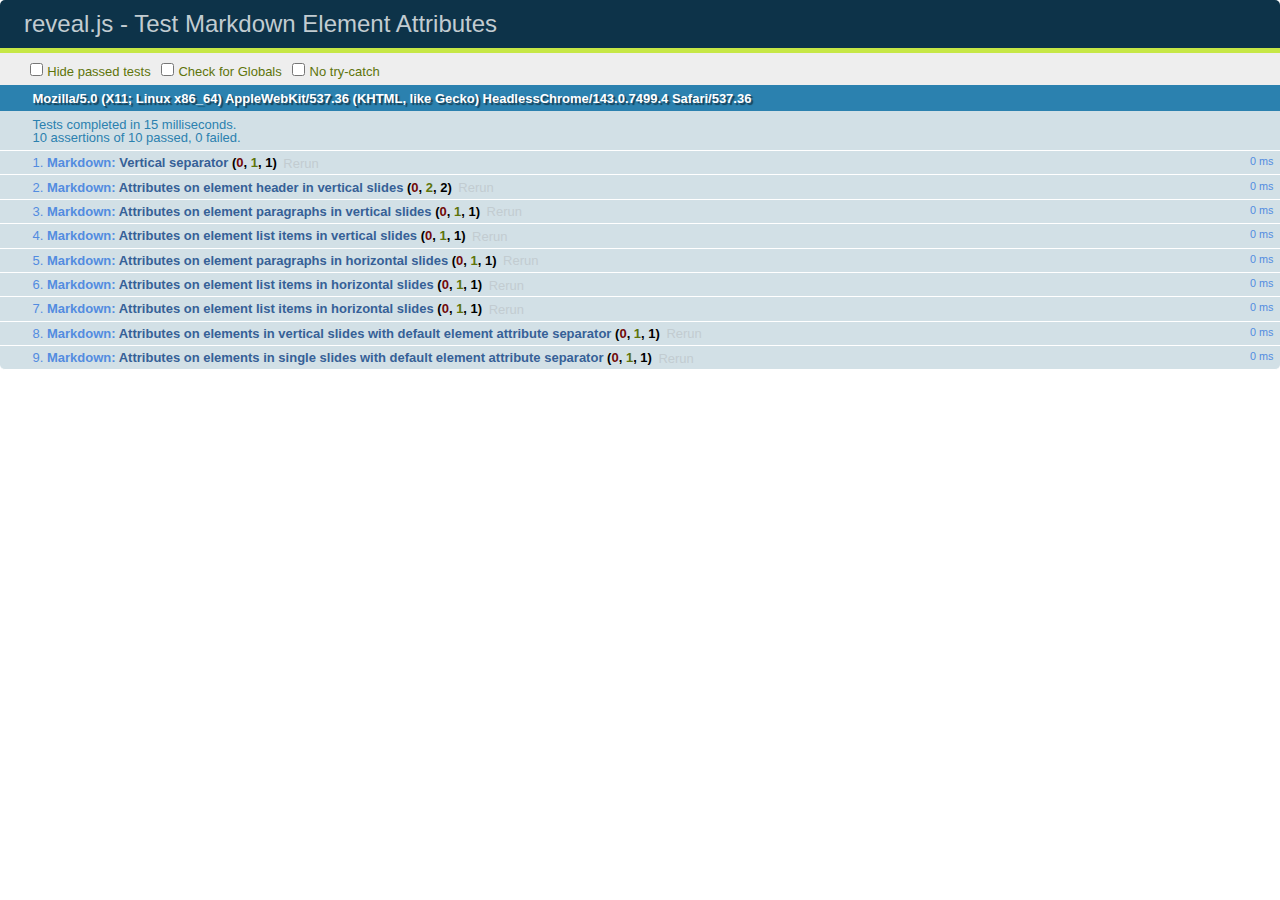
<file: test/test-markdown-element-attributes.html>
<!doctype html>
<html lang="en">

	<head>
		<meta charset="utf-8">

		<title>reveal.js - Test Markdown Element Attributes</title>

		<link rel="stylesheet" href="../css/reveal.css">
		<link rel="stylesheet" href="qunit-1.12.0.css">
	</head>

	<body style="overflow: auto;">

		<div id="qunit"></div>
		<div id="qunit-fixture"></div>

		<div class="reveal" style="display: none;">

			<div class="slides">

				<!-- <section data-markdown="example.md" data-separator="^\n\n\n" data-separator-vertical="^\n\n"></section> -->

				<!-- Slides are separated by newline + three dashes + newline, vertical slides identical but two dashes -->
				<section data-markdown data-separator="^\n---\n$" data-separator-vertical="^\n--\n$" data-element-attributes="{_\s*?([^}]+?)}">>
					<script type="text/template">
						## Slide 1.1
						<!-- {_class="fragment fade-out" data-fragment-index="1"} -->

						--

						## Slide 1.2
						<!-- {_class="fragment shrink"} -->

						Paragraph 1
						<!-- {_class="fragment grow"} -->

						Paragraph 2
						<!-- {_class="fragment grow"} -->

						- list item 1 <!-- {_class="fragment grow"} -->
						- list item 2 <!-- {_class="fragment grow"} -->
						- list item 3 <!-- {_class="fragment grow"} -->


						---

						## Slide 2


						Paragraph 1.2  
						multi-line <!-- {_class="fragment highlight-red"} -->

						Paragraph 2.2 <!-- {_class="fragment highlight-red"} -->

						Paragraph 2.3 <!-- {_class="fragment highlight-red"} -->

						Paragraph 2.4 <!-- {_class="fragment highlight-red"} -->

						- list item 1 <!-- {_class="fragment highlight-green"} -->
						- list item 2<!-- {_class="fragment highlight-green"} -->
						- list item 3<!-- {_class="fragment highlight-green"} -->
						- list item 4
						<!-- {_class="fragment highlight-green"} -->
						- list item 5<!-- {_class="fragment highlight-green"} -->

						Test

						![Example Picture](examples/assets/image2.png)
						<!-- {_class="reveal stretch"} -->

					</script>
				</section>



				<section 	data-markdown data-separator="^\n\n\n"
									data-separator-vertical="^\n\n"
									data-separator-notes="^Note:"
									data-charset="utf-8">
					<script type="text/template">
						# Test attributes in Markdown with default separator
						## Slide 1 Def <!-- .element: class="fragment highlight-red" data-fragment-index="1" -->


						## Slide 2 Def
						<!-- .element: class="fragment highlight-red" -->

					</script>
				</section>

				<section data-markdown>
				  <script type="text/template">
					## Hello world
					A paragraph
					<!-- .element: class="fragment highlight-blue" -->
				  </script>
				</section>

				<section data-markdown>
				  <script type="text/template">
					## Hello world

					Multiple  
					Line
					<!-- .element: class="fragment highlight-blue" -->
				  </script>
				</section>

				<section data-markdown>
				  <script type="text/template">
					## Hello world

					Test<!-- .element: class="fragment highlight-blue" -->

					More Test
				  </script>
				</section>


			</div>

		</div>

		<script src="../lib/js/head.min.js"></script>
		<script src="../js/reveal.js"></script>
		<script src="../plugin/markdown/marked.js"></script>
		<script src="../plugin/markdown/markdown.js"></script>
		<script src="qunit-1.12.0.js"></script>

		<script src="test-markdown-element-attributes.js"></script>

	</body>
</html>
</file>
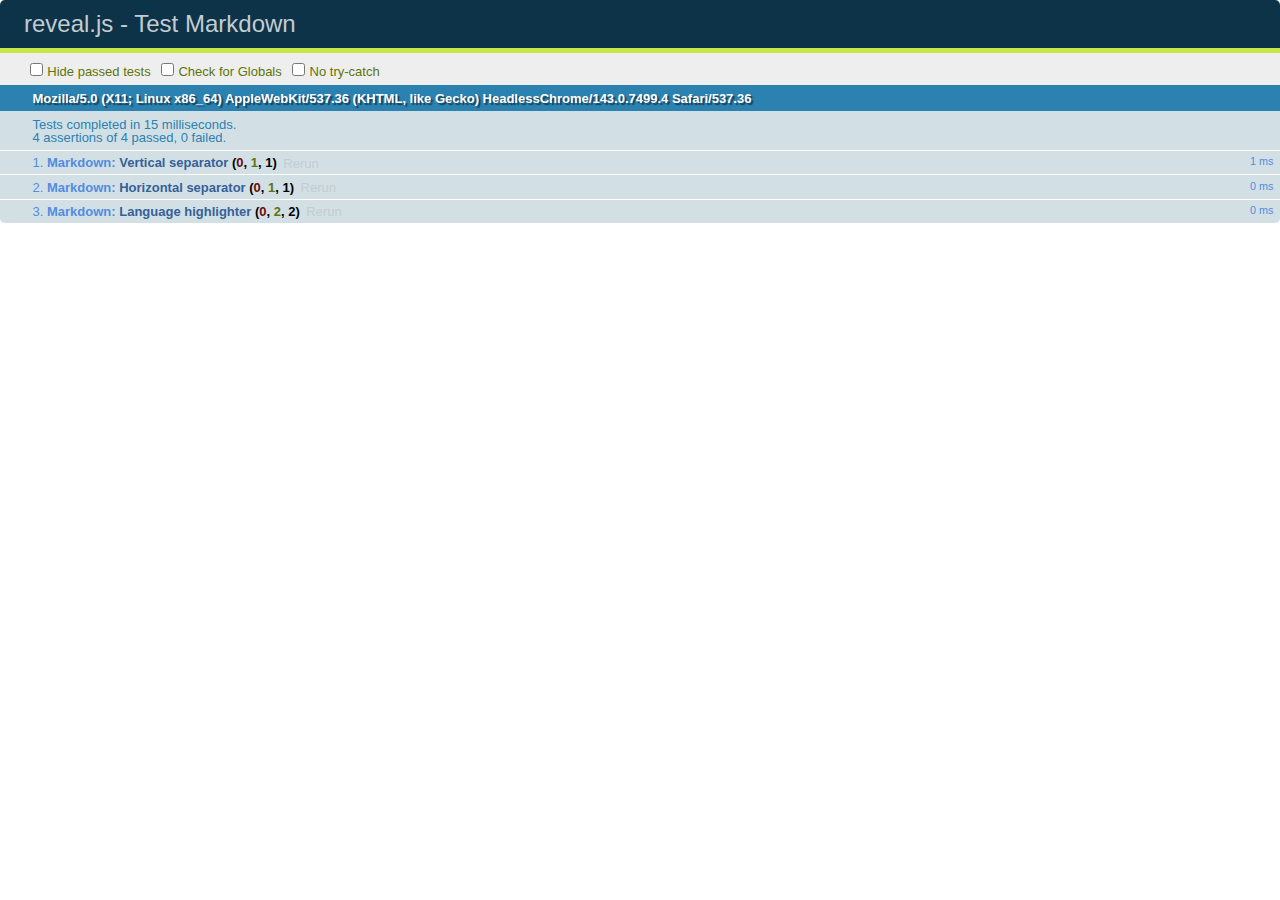
<file: test/test-markdown-external.html>
<!doctype html>
<html lang="en">

	<head>
		<meta charset="utf-8">

		<title>reveal.js - Test Markdown</title>

		<link rel="stylesheet" href="../css/reveal.css">
		<link rel="stylesheet" href="qunit-1.12.0.css">
	</head>

	<body style="overflow: auto;">

		<div id="qunit"></div>
  		<div id="qunit-fixture"></div>

		<div class="reveal" style="display: none;">

			<div class="slides">
				<section data-markdown="simple.md" data-separator="^\n\n\n" data-separator-vertical="^\n\n"></section>
			</div>

		</div>

		<script src="../lib/js/head.min.js"></script>
		<script src="../js/reveal.js"></script>
		<script src="../plugin/highlight/highlight.js"></script>
		<script src="../plugin/markdown/marked.js"></script>
		<script src="../plugin/markdown/markdown.js"></script>
		<script src="qunit-1.12.0.js"></script>

		<script src="test-markdown-external.js"></script>

	</body>
</html>
</file>
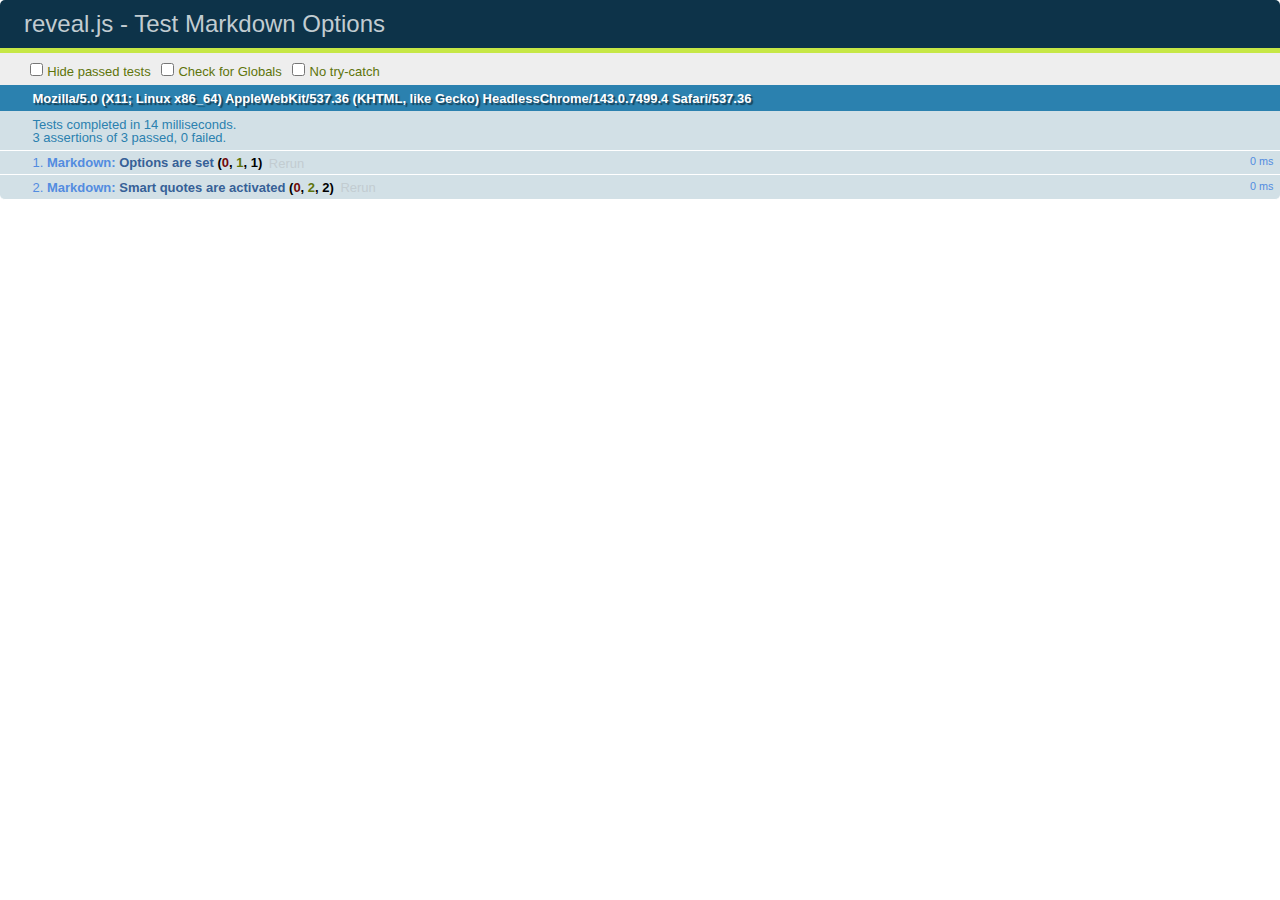
<file: test/test-markdown-options.html>
<!doctype html>
<html lang="en">

	<head>
		<meta charset="utf-8">

		<title>reveal.js - Test Markdown Options</title>

		<link rel="stylesheet" href="../css/reveal.css">
		<link rel="stylesheet" href="qunit-1.12.0.css">
	</head>

	<body style="overflow: auto;">

		<div id="qunit"></div>
		<div id="qunit-fixture"></div>

		<div class="reveal" style="display: none;">

			<div class="slides">

				<section data-markdown>
					<script type="text/template">
						## Testing Markdown Options

						This "slide" should contain 'smart' quotes.
					</script>
				</section>

			</div>

		</div>

		<script src="../lib/js/head.min.js"></script>
		<script src="../js/reveal.js"></script>
		<script src="qunit-1.12.0.js"></script>

		<script src="test-markdown-options.js"></script>

	</body>
</html>
</file>
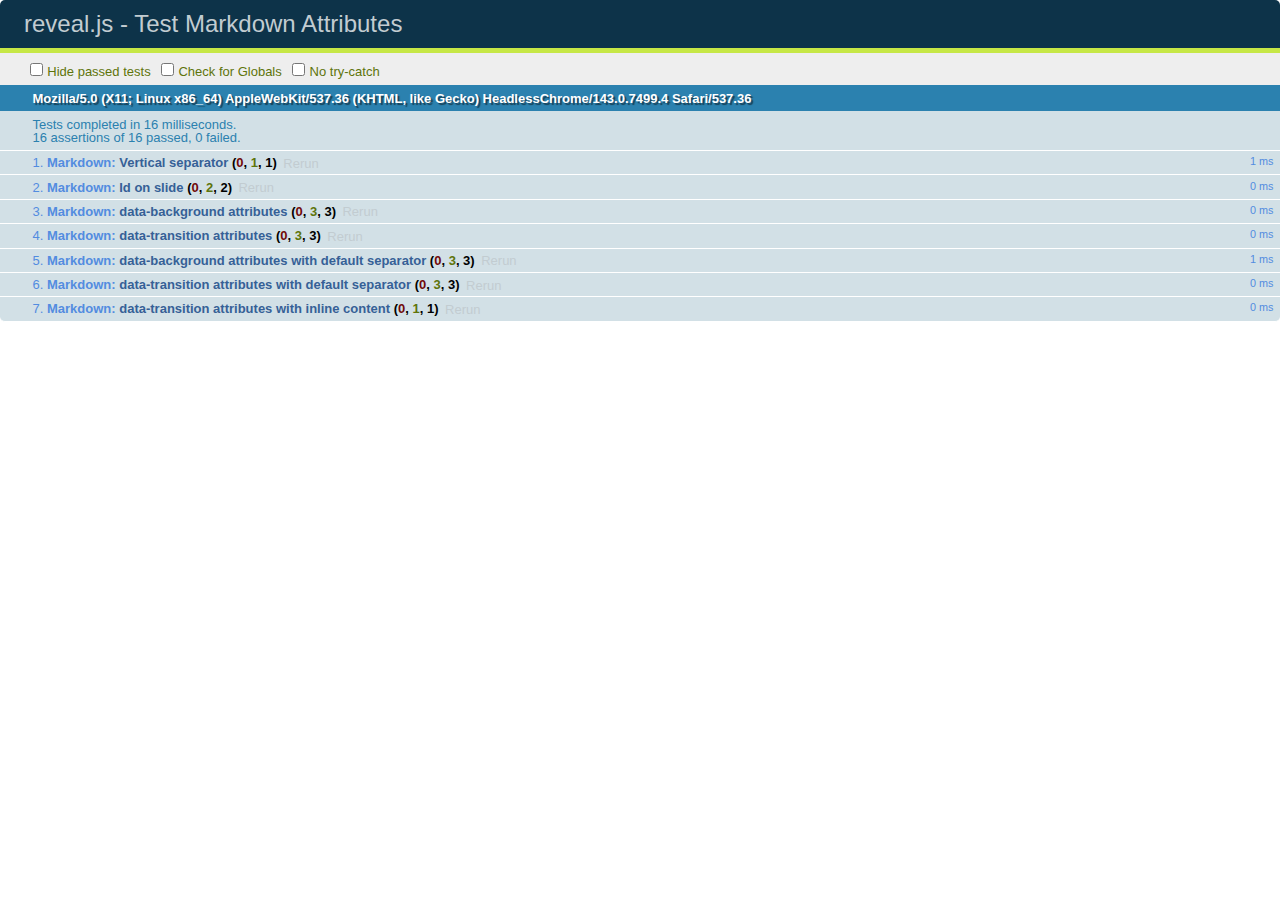
<file: test/test-markdown-slide-attributes.html>
<!doctype html>
<html lang="en">

	<head>
		<meta charset="utf-8">

		<title>reveal.js - Test Markdown Attributes</title>

		<link rel="stylesheet" href="../css/reveal.css">
		<link rel="stylesheet" href="qunit-1.12.0.css">
	</head>

	<body style="overflow: auto;">

		<div id="qunit"></div>
		<div id="qunit-fixture"></div>

		<div class="reveal" style="display: none;">

			<div class="slides">

				<!-- <section data-markdown="example.md" data-separator="^\n\n\n" data-separator-vertical="^\n\n"></section> -->

				<!-- Slides are separated by three lines, vertical slides by two lines, attributes are one any line starting with (spaces and) two dashes -->
				<section 	data-markdown data-separator="^\n\n\n"
									data-separator-vertical="^\n\n"
									data-separator-notes="^Note:"
									data-attributes="--\s(.*?)$"
									data-charset="utf-8">
					<script type="text/template">
						# Test attributes in Markdown
						## Slide 1



						## Slide 2
						<!-- -- id="slide2" data-transition="zoom" data-background="#A0C66B" -->


						## Slide 2.1
						<!-- -- data-background="#ff0000" data-transition="fade" -->


						## Slide 2.2
						[Link to Slide2](#/slide2)



						## Slide 3
						<!-- -- data-transition="zoom" data-background="#C6916B" -->



						## Slide 4
					</script>
				</section>

				<section 	data-markdown data-separator="^\n\n\n"
									data-separator-vertical="^\n\n"
									data-separator-notes="^Note:"
									data-charset="utf-8">
					<script type="text/template">
						# Test attributes in Markdown with default separator
						## Slide 1 Def



						## Slide 2 Def
						<!-- .slide: id="slide2def" data-transition="concave" data-background="#A7C66B" -->


						## Slide 2.1 Def
						<!-- .slide: data-background="#f70000" data-transition="page" -->


						## Slide 2.2 Def
						[Link to Slide2](#/slide2def)



						## Slide 3 Def
						<!-- .slide: data-transition="concave" data-background="#C7916B" -->



						## Slide 4
					</script>
				</section>

				<section data-markdown>
					<script type="text/template">
						<!-- .slide: data-background="#ff0000" -->
						## Hello world
					</script>
				</section>

				<section data-markdown>
					<script type="text/template">
						## Hello world
						<!-- .slide: data-background="#ff0000" -->
					</script>
				</section>

				<section data-markdown>
					<script type="text/template">
						## Hello world

						Test
						<!-- .slide: data-background="#ff0000" -->

						More Test
					</script>
				</section>

			</div>

		</div>

		<script src="../lib/js/head.min.js"></script>
		<script src="../js/reveal.js"></script>
		<script src="../plugin/markdown/marked.js"></script>
		<script src="../plugin/markdown/markdown.js"></script>
		<script src="qunit-1.12.0.js"></script>

		<script src="test-markdown-slide-attributes.js"></script>

	</body>
</html>
</file>
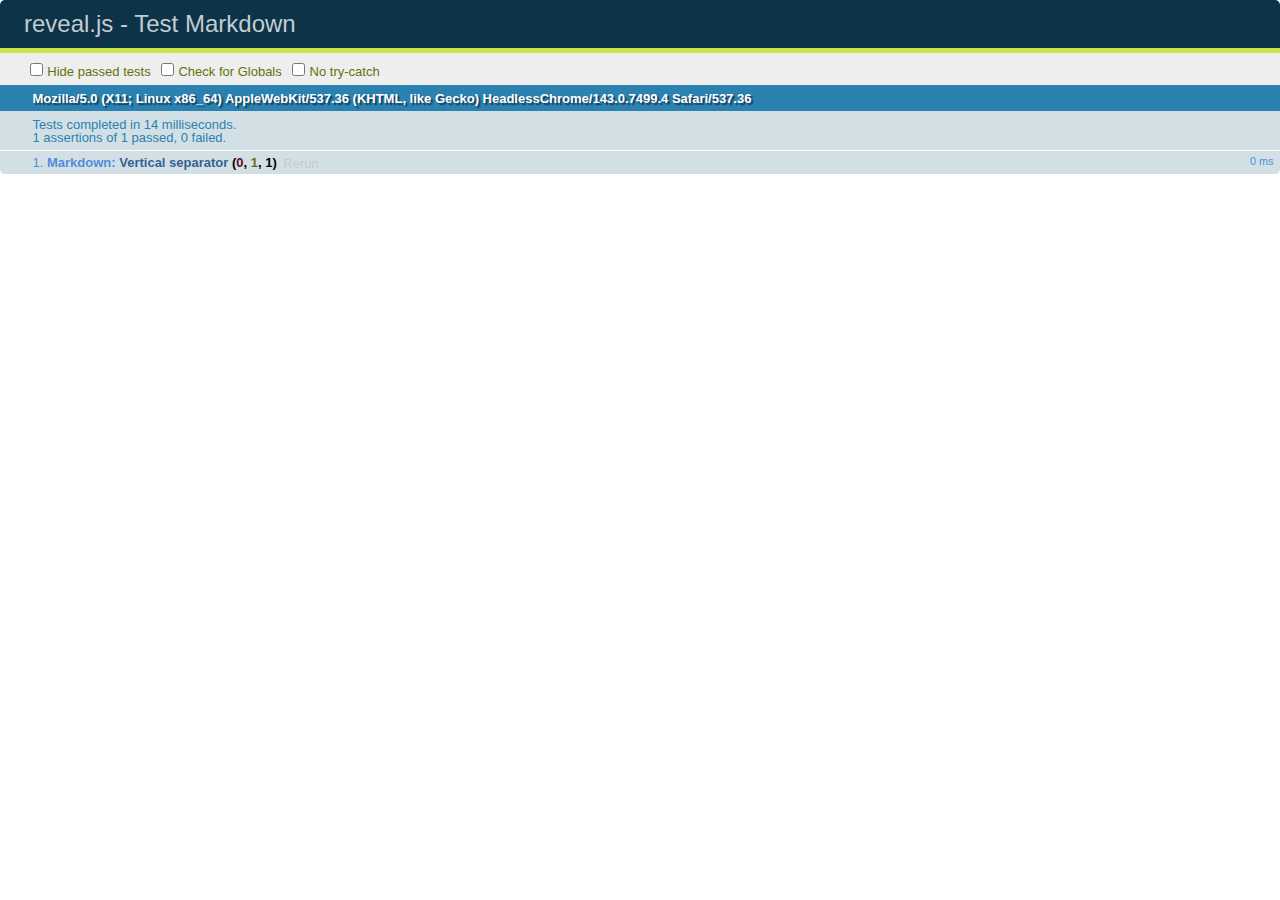
<file: test/test-markdown.html>
<!doctype html>
<html lang="en">

	<head>
		<meta charset="utf-8">

		<title>reveal.js - Test Markdown</title>

		<link rel="stylesheet" href="../css/reveal.css">
		<link rel="stylesheet" href="qunit-1.12.0.css">
	</head>

	<body style="overflow: auto;">

		<div id="qunit"></div>
		<div id="qunit-fixture"></div>

		<div class="reveal" style="display: none;">

			<div class="slides">

				<!-- <section data-markdown="example.md" data-separator="^\n\n\n" data-separator-vertical="^\n\n"></section> -->

				<!-- Slides are separated by newline + three dashes + newline, vertical slides identical but two dashes -->
				<section data-markdown data-separator="^\n---\n$" data-separator-vertical="^\n--\n$">
					<script type="text/template">
						## Slide 1.1

						--

						## Slide 1.2

						---

						## Slide 2
					</script>
				</section>

			</div>

		</div>

		<script src="../lib/js/head.min.js"></script>
		<script src="../js/reveal.js"></script>
		<script src="../plugin/markdown/marked.js"></script>
		<script src="../plugin/markdown/markdown.js"></script>
		<script src="qunit-1.12.0.js"></script>

		<script src="test-markdown.js"></script>

	</body>
</html>
</file>
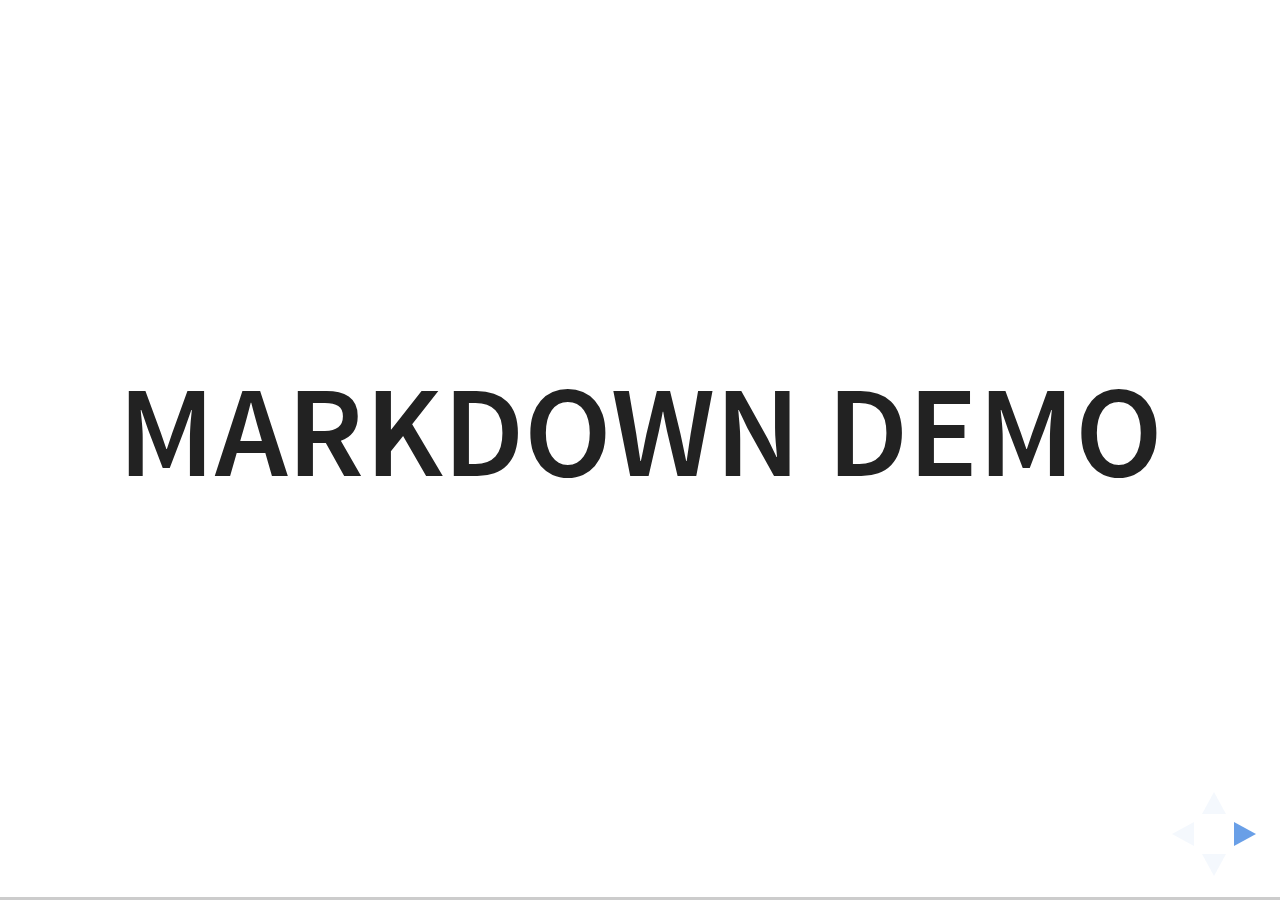
<file: plugin/markdown/example.html>
<!doctype html>
<html lang="en">

	<head>
		<meta charset="utf-8">

		<title>reveal.js - Markdown Demo</title>

		<link rel="stylesheet" href="../../css/reveal.css">
		<link rel="stylesheet" href="../../css/theme/white.css" id="theme">

        <link rel="stylesheet" href="../../lib/css/zenburn.css">
	</head>

	<body>

		<div class="reveal">

			<div class="slides">

                <!-- Use external markdown resource, separate slides by three newlines; vertical slides by two newlines -->
                <section data-markdown="example.md" data-separator="^\n\n\n" data-separator-vertical="^\n\n"></section>

                <!-- Slides are separated by three dashes (quick 'n dirty regular expression) -->
                <section data-markdown data-separator="---">
                    <script type="text/template">
                        ## Demo 1
                        Slide 1
                        ---
                        ## Demo 1
                        Slide 2
                        ---
                        ## Demo 1
                        Slide 3
                    </script>
                </section>

                <!-- Slides are separated by newline + three dashes + newline, vertical slides identical but two dashes -->
                <section data-markdown data-separator="^\n---\n$" data-separator-vertical="^\n--\n$">
                    <script type="text/template">
                        ## Demo 2
                        Slide 1.1

                        --

                        ## Demo 2
                        Slide 1.2

                        ---

                        ## Demo 2
                        Slide 2
                    </script>
                </section>

                <!-- No "extra" slides, since there are no separators defined (so they'll become horizontal rulers) -->
                <section data-markdown>
                    <script type="text/template">
                        A

                        ---

                        B

                        ---

                        C
                    </script>
                </section>

                <!-- Slide attributes -->
                <section data-markdown>
                    <script type="text/template">
                        <!-- .slide: data-background="#000000" -->
                        ## Slide attributes
                    </script>
                </section>

                <!-- Element attributes -->
                <section data-markdown>
                    <script type="text/template">
                        ## Element attributes
                        - Item 1 <!-- .element: class="fragment" data-fragment-index="2" -->
                        - Item 2 <!-- .element: class="fragment" data-fragment-index="1" -->
                    </script>
                </section>

                <!-- Code -->
                <section data-markdown>
                    <script type="text/template">
                        ```php
                        public function foo()
                        {
                            $foo = array(
                                'bar' => 'bar'
                            )
                        }
                        ```
                    </script>
                </section>

            </div>
		</div>

		<script src="../../lib/js/head.min.js"></script>
		<script src="../../js/reveal.js"></script>

		<script>

			Reveal.initialize({
				controls: true,
				progress: true,
				history: true,
				center: true,

				// Optional libraries used to extend on reveal.js
				dependencies: [
					{ src: '../../lib/js/classList.js', condition: function() { return !document.body.classList; } },
					{ src: 'marked.js', condition: function() { return !!document.querySelector( '[data-markdown]' ); } },
                    { src: 'markdown.js', condition: function() { return !!document.querySelector( '[data-markdown]' ); } },
                    { src: '../highlight/highlight.js', async: true, callback: function() { hljs.initHighlightingOnLoad(); } },
					{ src: '../notes/notes.js' }
				]
			});

		</script>

	</body>
</html>
</file>
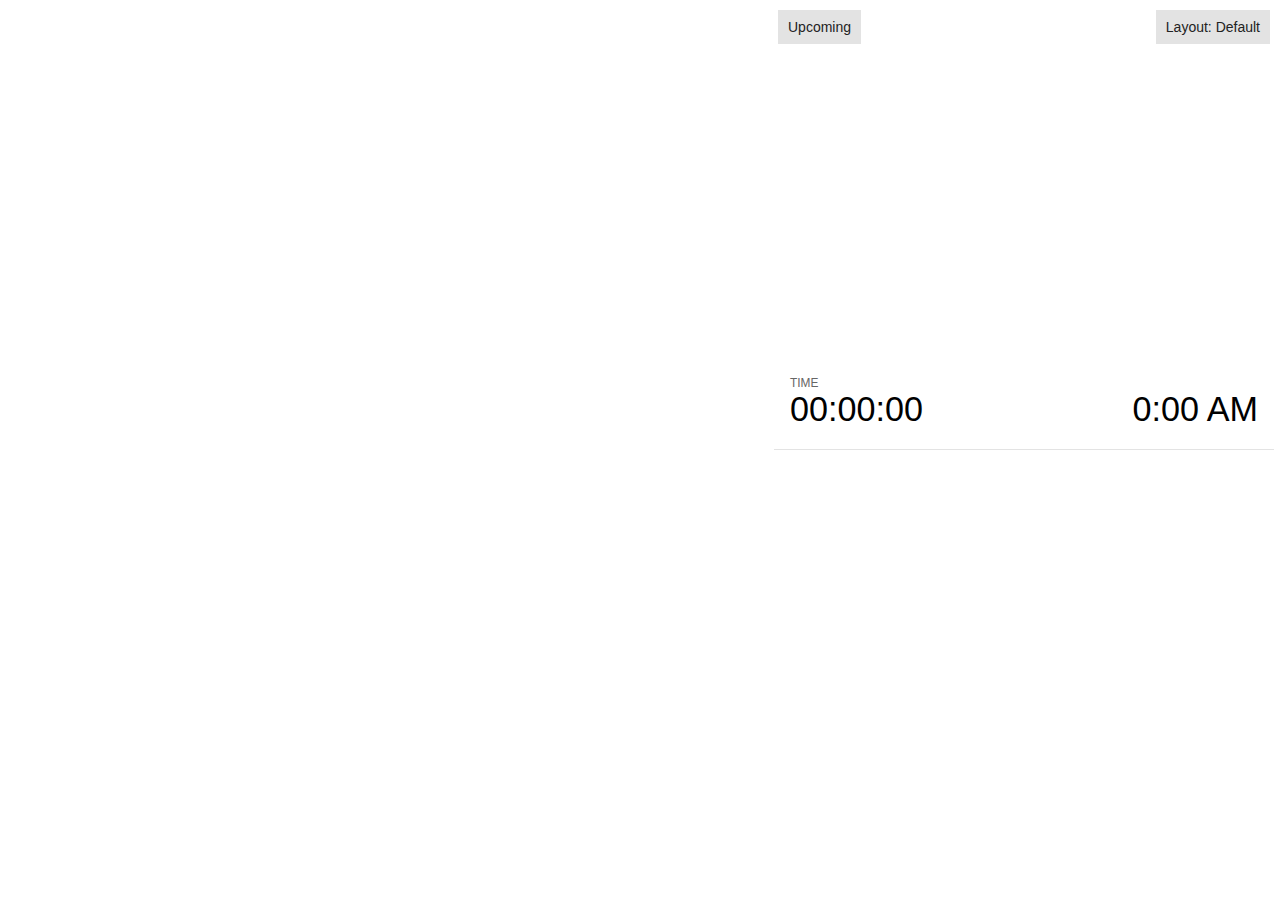
<file: plugin/notes/notes.html>
<!doctype html>
<html lang="en">
	<head>
		<meta charset="utf-8">

		<title>reveal.js - Slide Notes</title>

		<style>
			body {
				font-family: Helvetica;
				font-size: 18px;
			}

			#current-slide,
			#upcoming-slide,
			#speaker-controls {
				padding: 6px;
				box-sizing: border-box;
				-moz-box-sizing: border-box;
			}

			#current-slide iframe,
			#upcoming-slide iframe {
				width: 100%;
				height: 100%;
				border: 1px solid #ddd;
			}

			#current-slide .label,
			#upcoming-slide .label {
				position: absolute;
				top: 10px;
				left: 10px;
				z-index: 2;
			}

			.overlay-element {
				height: 34px;
				line-height: 34px;
				padding: 0 10px;
				text-shadow: none;
				background: rgba( 220, 220, 220, 0.8 );
				color: #222;
				font-size: 14px;
			}

			.overlay-element.interactive:hover {
				background: rgba( 220, 220, 220, 1 );
			}

			#current-slide {
				position: absolute;
				width: 60%;
				height: 100%;
				top: 0;
				left: 0;
				padding-right: 0;
			}

			#upcoming-slide {
				position: absolute;
				width: 40%;
				height: 40%;
				right: 0;
				top: 0;
			}

			/* Speaker controls */
			#speaker-controls {
				position: absolute;
				top: 40%;
				right: 0;
				width: 40%;
				height: 60%;
				overflow: auto;
				font-size: 18px;
			}

				.speaker-controls-time.hidden,
				.speaker-controls-notes.hidden {
					display: none;
				}

				.speaker-controls-time .label,
				.speaker-controls-pace .label,
				.speaker-controls-notes .label {
					text-transform: uppercase;
					font-weight: normal;
					font-size: 0.66em;
					color: #666;
					margin: 0;
				}

				.speaker-controls-time, .speaker-controls-pace {
					border-bottom: 1px solid rgba( 200, 200, 200, 0.5 );
					margin-bottom: 10px;
					padding: 10px 16px;
					padding-bottom: 20px;
					cursor: pointer;
				}

				.speaker-controls-time .reset-button {
					opacity: 0;
					float: right;
					color: #666;
					text-decoration: none;
				}
				.speaker-controls-time:hover .reset-button {
					opacity: 1;
				}

				.speaker-controls-time .timer,
				.speaker-controls-time .clock {
					width: 50%;
				}

				.speaker-controls-time .timer,
				.speaker-controls-time .clock,
				.speaker-controls-time .pacing .hours-value,
				.speaker-controls-time .pacing .minutes-value,
				.speaker-controls-time .pacing .seconds-value {
					font-size: 1.9em;
				}

				.speaker-controls-time .timer {
					float: left;
				}

				.speaker-controls-time .clock {
					float: right;
					text-align: right;
				}

				.speaker-controls-time span.mute {
					opacity: 0.3;
				}

				.speaker-controls-time .pacing-title {
					margin-top: 5px;
				}

				.speaker-controls-time .pacing.ahead {
					color: blue;
				}

				.speaker-controls-time .pacing.on-track {
					color: green;
				}

				.speaker-controls-time .pacing.behind {
					color: red;
				}

				.speaker-controls-notes {
					padding: 10px 16px;
				}

				.speaker-controls-notes .value {
					margin-top: 5px;
					line-height: 1.4;
					font-size: 1.2em;
				}

			/* Layout selector */
			#speaker-layout {
				position: absolute;
				top: 10px;
				right: 10px;
				color: #222;
				z-index: 10;
			}
				#speaker-layout select {
					position: absolute;
					width: 100%;
					height: 100%;
					top: 0;
					left: 0;
					border: 0;
					box-shadow: 0;
					cursor: pointer;
					opacity: 0;

					font-size: 1em;
					background-color: transparent;

					-moz-appearance: none;
					-webkit-appearance: none;
					-webkit-tap-highlight-color: rgba(0, 0, 0, 0);
				}

				#speaker-layout select:focus {
					outline: none;
					box-shadow: none;
				}

			.clear {
				clear: both;
			}

			/* Speaker layout: Wide */
			body[data-speaker-layout="wide"] #current-slide,
			body[data-speaker-layout="wide"] #upcoming-slide {
				width: 50%;
				height: 45%;
				padding: 6px;
			}

			body[data-speaker-layout="wide"] #current-slide {
				top: 0;
				left: 0;
			}

			body[data-speaker-layout="wide"] #upcoming-slide {
				top: 0;
				left: 50%;
			}

			body[data-speaker-layout="wide"] #speaker-controls {
				top: 45%;
				left: 0;
				width: 100%;
				height: 50%;
				font-size: 1.25em;
			}

			/* Speaker layout: Tall */
			body[data-speaker-layout="tall"] #current-slide,
			body[data-speaker-layout="tall"] #upcoming-slide {
				width: 45%;
				height: 50%;
				padding: 6px;
			}

			body[data-speaker-layout="tall"] #current-slide {
				top: 0;
				left: 0;
			}

			body[data-speaker-layout="tall"] #upcoming-slide {
				top: 50%;
				left: 0;
			}

			body[data-speaker-layout="tall"] #speaker-controls {
				padding-top: 40px;
				top: 0;
				left: 45%;
				width: 55%;
				height: 100%;
				font-size: 1.25em;
			}

			/* Speaker layout: Notes only */
			body[data-speaker-layout="notes-only"] #current-slide,
			body[data-speaker-layout="notes-only"] #upcoming-slide {
				display: none;
			}

			body[data-speaker-layout="notes-only"] #speaker-controls {
				padding-top: 40px;
				top: 0;
				left: 0;
				width: 100%;
				height: 100%;
				font-size: 1.25em;
			}

			@media screen and (max-width: 1080px) {
				body[data-speaker-layout="default"] #speaker-controls {
					font-size: 16px;
				}
			}

			@media screen and (max-width: 900px) {
				body[data-speaker-layout="default"] #speaker-controls {
					font-size: 14px;
				}
			}

			@media screen and (max-width: 800px) {
				body[data-speaker-layout="default"] #speaker-controls {
					font-size: 12px;
				}
			}

		</style>
	</head>

	<body>

		<div id="current-slide"></div>
		<div id="upcoming-slide"><span class="overlay-element label">Upcoming</span></div>
		<div id="speaker-controls">
			<div class="speaker-controls-time">
				<h4 class="label">Time <span class="reset-button">Click to Reset</span></h4>
				<div class="clock">
					<span class="clock-value">0:00 AM</span>
				</div>
				<div class="timer">
					<span class="hours-value">00</span><span class="minutes-value">:00</span><span class="seconds-value">:00</span>
				</div>
				<div class="clear"></div>

				<h4 class="label pacing-title" style="display: none">Pacing – Time to finish current slide</h4>
				<div class="pacing" style="display: none">
					<span class="hours-value">00</span><span class="minutes-value">:00</span><span class="seconds-value">:00</span>
				</div>
			</div>

			<div class="speaker-controls-notes hidden">
				<h4 class="label">Notes</h4>
				<div class="value"></div>
			</div>
		</div>
		<div id="speaker-layout" class="overlay-element interactive">
			<span class="speaker-layout-label"></span>
			<select class="speaker-layout-dropdown"></select>
		</div>

		<script src="../../plugin/markdown/marked.js"></script>
		<script>

			(function() {

				var notes,
					notesValue,
					currentState,
					currentSlide,
					upcomingSlide,
					layoutLabel,
					layoutDropdown,
					connected = false;

				var SPEAKER_LAYOUTS = {
					'default': 'Default',
					'wide': 'Wide',
					'tall': 'Tall',
					'notes-only': 'Notes only'
				};

				setupLayout();

				window.addEventListener( 'message', function( event ) {

					var data = JSON.parse( event.data );

					// The overview mode is only useful to the reveal.js instance
					// where navigation occurs so we don't sync it
					if( data.state ) delete data.state.overview;

					// Messages sent by the notes plugin inside of the main window
					if( data && data.namespace === 'reveal-notes' ) {
						if( data.type === 'connect' ) {
							handleConnectMessage( data );
						}
						else if( data.type === 'state' ) {
							handleStateMessage( data );
						}
					}
					// Messages sent by the reveal.js inside of the current slide preview
					else if( data && data.namespace === 'reveal' ) {
						if( /ready/.test( data.eventName ) ) {
							// Send a message back to notify that the handshake is complete
							window.opener.postMessage( JSON.stringify({ namespace: 'reveal-notes', type: 'connected'} ), '*' );
						}
						else if( /slidechanged|fragmentshown|fragmenthidden|paused|resumed/.test( data.eventName ) && currentState !== JSON.stringify( data.state ) ) {

							window.opener.postMessage( JSON.stringify({ method: 'setState', args: [ data.state ]} ), '*' );

						}
					}

				} );

				/**
				 * Called when the main window is trying to establish a
				 * connection.
				 */
				function handleConnectMessage( data ) {

					if( connected === false ) {
						connected = true;

						setupIframes( data );
						setupKeyboard();
						setupNotes();
						setupTimer();
					}

				}

				/**
				 * Called when the main window sends an updated state.
				 */
				function handleStateMessage( data ) {

					// Store the most recently set state to avoid circular loops
					// applying the same state
					currentState = JSON.stringify( data.state );

					// No need for updating the notes in case of fragment changes
					if ( data.notes ) {
						notes.classList.remove( 'hidden' );
						notesValue.style.whiteSpace = data.whitespace;
						if( data.markdown ) {
							notesValue.innerHTML = marked( data.notes );
						}
						else {
							notesValue.innerHTML = data.notes;
						}
					}
					else {
						notes.classList.add( 'hidden' );
					}

					// Update the note slides
					currentSlide.contentWindow.postMessage( JSON.stringify({ method: 'setState', args: [ data.state ] }), '*' );
					upcomingSlide.contentWindow.postMessage( JSON.stringify({ method: 'setState', args: [ data.state ] }), '*' );
					upcomingSlide.contentWindow.postMessage( JSON.stringify({ method: 'next' }), '*' );

				}

				// Limit to max one state update per X ms
				handleStateMessage = debounce( handleStateMessage, 200 );

				/**
				 * Forward keyboard events to the current slide window.
				 * This enables keyboard events to work even if focus
				 * isn't set on the current slide iframe.
				 */
				function setupKeyboard() {

					document.addEventListener( 'keydown', function( event ) {
						currentSlide.contentWindow.postMessage( JSON.stringify({ method: 'triggerKey', args: [ event.keyCode ] }), '*' );
					} );

				}

				/**
				 * Creates the preview iframes.
				 */
				function setupIframes( data ) {

					var params = [
						'receiver',
						'progress=false',
						'history=false',
						'transition=none',
						'autoSlide=0',
						'backgroundTransition=none'
					].join( '&' );

					var urlSeparator = /\?/.test(data.url) ? '&' : '?';
					var hash = '#/' + data.state.indexh + '/' + data.state.indexv;
					var currentURL = data.url + urlSeparator + params + '&postMessageEvents=true' + hash;
					var upcomingURL = data.url + urlSeparator + params + '&controls=false' + hash;

					currentSlide = document.createElement( 'iframe' );
					currentSlide.setAttribute( 'width', 1280 );
					currentSlide.setAttribute( 'height', 1024 );
					currentSlide.setAttribute( 'src', currentURL );
					document.querySelector( '#current-slide' ).appendChild( currentSlide );

					upcomingSlide = document.createElement( 'iframe' );
					upcomingSlide.setAttribute( 'width', 640 );
					upcomingSlide.setAttribute( 'height', 512 );
					upcomingSlide.setAttribute( 'src', upcomingURL );
					document.querySelector( '#upcoming-slide' ).appendChild( upcomingSlide );

				}

				/**
				 * Setup the notes UI.
				 */
				function setupNotes() {

					notes = document.querySelector( '.speaker-controls-notes' );
					notesValue = document.querySelector( '.speaker-controls-notes .value' );

				}

				function getTimings() {

					var slides = Reveal.getSlides();
					var defaultTiming = Reveal.getConfig().defaultTiming;
					if (defaultTiming == null) {
						return null;
					}
					var timings = [];
					for ( var i in slides ) {
						var slide = slides[i];
						var timing = defaultTiming;
						if( slide.hasAttribute( 'data-timing' )) {
							var t = slide.getAttribute( 'data-timing' );
							timing = parseInt(t);
							if( isNaN(timing) ) {
								console.warn("Could not parse timing '" + t + "' of slide " + i + "; using default of " + defaultTiming);
								timing = defaultTiming;
							}
						}
						timings.push(timing);
					}
					return timings;

				}

				/**
				 * Return the number of seconds allocated for presenting
				 * all slides up to and including this one.
				 */
				function getTimeAllocated(timings) {

					var slides = Reveal.getSlides();
					var allocated = 0;
					var currentSlide = Reveal.getSlidePastCount();
					for (var i in slides.slice(0, currentSlide + 1)) {
						allocated += timings[i];
					}
					return allocated;

				}

				/**
				 * Create the timer and clock and start updating them
				 * at an interval.
				 */
				function setupTimer() {

					var start = new Date(),
					timeEl = document.querySelector( '.speaker-controls-time' ),
					clockEl = timeEl.querySelector( '.clock-value' ),
					hoursEl = timeEl.querySelector( '.hours-value' ),
					minutesEl = timeEl.querySelector( '.minutes-value' ),
					secondsEl = timeEl.querySelector( '.seconds-value' ),
					pacingTitleEl = timeEl.querySelector( '.pacing-title' ),
					pacingEl = timeEl.querySelector( '.pacing' ),
					pacingHoursEl = pacingEl.querySelector( '.hours-value' ),
					pacingMinutesEl = pacingEl.querySelector( '.minutes-value' ),
					pacingSecondsEl = pacingEl.querySelector( '.seconds-value' );

					var timings = getTimings();
					if (timings !== null) {
						pacingTitleEl.style.removeProperty('display');
						pacingEl.style.removeProperty('display');
					}

					function _displayTime( hrEl, minEl, secEl, time) {

						var sign = Math.sign(time) == -1 ? "-" : "";
						time = Math.abs(Math.round(time / 1000));
						var seconds = time % 60;
						var minutes = Math.floor( time / 60 ) % 60 ;
						var hours = Math.floor( time / ( 60 * 60 )) ;
						hrEl.innerHTML = sign + zeroPadInteger( hours );
						if (hours == 0) {
							hrEl.classList.add( 'mute' );
						}
						else {
							hrEl.classList.remove( 'mute' );
						}
						minEl.innerHTML = ':' + zeroPadInteger( minutes );
						if (hours == 0 && minutes == 0) {
							minEl.classList.add( 'mute' );
						}
						else {
							minEl.classList.remove( 'mute' );
						}
						secEl.innerHTML = ':' + zeroPadInteger( seconds );
					}

					function _updateTimer() {

						var diff, hours, minutes, seconds,
						now = new Date();

						diff = now.getTime() - start.getTime();

						clockEl.innerHTML = now.toLocaleTimeString( 'en-US', { hour12: true, hour: '2-digit', minute:'2-digit' } );
						_displayTime( hoursEl, minutesEl, secondsEl, diff );
						if (timings !== null) {
							_updatePacing(diff);
						}

					}

					function _updatePacing(diff) {

						var slideEndTiming = getTimeAllocated(timings) * 1000;
						var currentSlide = Reveal.getSlidePastCount();
						var currentSlideTiming = timings[currentSlide] * 1000;
						var timeLeftCurrentSlide = slideEndTiming - diff;
						if (timeLeftCurrentSlide < 0) {
							pacingEl.className = 'pacing behind';
						}
						else if (timeLeftCurrentSlide < currentSlideTiming) {
							pacingEl.className = 'pacing on-track';
						}
						else {
							pacingEl.className = 'pacing ahead';
						}
						_displayTime( pacingHoursEl, pacingMinutesEl, pacingSecondsEl, timeLeftCurrentSlide );

					}

					// Update once directly
					_updateTimer();

					// Then update every second
					setInterval( _updateTimer, 1000 );

					function _resetTimer() {

						if (timings == null) {
							start = new Date();
						}
						else {
							// Reset timer to beginning of current slide
							var slideEndTiming = getTimeAllocated(timings) * 1000;
							var currentSlide = Reveal.getSlidePastCount();
							var currentSlideTiming = timings[currentSlide] * 1000;
							var previousSlidesTiming = slideEndTiming - currentSlideTiming;
							var now = new Date();
							start = new Date(now.getTime() - previousSlidesTiming);
						}
						_updateTimer();

					}

					timeEl.addEventListener( 'click', function() {
						_resetTimer();
						return false;
					} );

				}

				/**
				 * Sets up the speaker view layout and layout selector.
				 */
				function setupLayout() {

					layoutDropdown = document.querySelector( '.speaker-layout-dropdown' );
					layoutLabel = document.querySelector( '.speaker-layout-label' );

					// Render the list of available layouts
					for( var id in SPEAKER_LAYOUTS ) {
						var option = document.createElement( 'option' );
						option.setAttribute( 'value', id );
						option.textContent = SPEAKER_LAYOUTS[ id ];
						layoutDropdown.appendChild( option );
					}

					// Monitor the dropdown for changes
					layoutDropdown.addEventListener( 'change', function( event ) {

						setLayout( layoutDropdown.value );

					}, false );

					// Restore any currently persisted layout
					setLayout( getLayout() );

				}

				/**
				 * Sets a new speaker view layout. The layout is persisted
				 * in local storage.
				 */
				function setLayout( value ) {

					var title = SPEAKER_LAYOUTS[ value ];

					layoutLabel.innerHTML = 'Layout' + ( title ? ( ': ' + title ) : '' );
					layoutDropdown.value = value;

					document.body.setAttribute( 'data-speaker-layout', value );

					// Persist locally
					if( window.localStorage ) {
						window.localStorage.setItem( 'reveal-speaker-layout', value );
					}

				}

				/**
				 * Returns the ID of the most recently set speaker layout
				 * or our default layout if none has been set.
				 */
				function getLayout() {

					if( window.localStorage ) {
						var layout = window.localStorage.getItem( 'reveal-speaker-layout' );
						if( layout ) {
							return layout;
						}
					}

					// Default to the first record in the layouts hash
					for( var id in SPEAKER_LAYOUTS ) {
						return id;
					}

				}

				function zeroPadInteger( num ) {

					var str = '00' + parseInt( num );
					return str.substring( str.length - 2 );

				}

				/**
				 * Limits the frequency at which a function can be called.
				 */
				function debounce( fn, ms ) {

					var lastTime = 0,
						timeout;

					return function() {

						var args = arguments;
						var context = this;

						clearTimeout( timeout );

						var timeSinceLastCall = Date.now() - lastTime;
						if( timeSinceLastCall > ms ) {
							fn.apply( context, args );
							lastTime = Date.now();
						}
						else {
							timeout = setTimeout( function() {
								fn.apply( context, args );
								lastTime = Date.now();
							}, ms - timeSinceLastCall );
						}

					}

				}

			})();

		</script>
	</body>
</html>
</file>
<file: css/theme/white.css>
/**
 * White theme for reveal.js. This is the opposite of the 'black' theme.
 *
 * By Hakim El Hattab, http://hakim.se
 */
@import url(../../lib/font/source-sans-pro/source-sans-pro.css);
section.has-dark-background, section.has-dark-background h1, section.has-dark-background h2, section.has-dark-background h3, section.has-dark-background h4, section.has-dark-background h5, section.has-dark-background h6 {
  color: #fff; }

/*********************************************
 * GLOBAL STYLES
 *********************************************/
body {
  background: #fff;
  background-color: #fff; }

.reveal {
  font-family: "Source Sans Pro", Helvetica, sans-serif;
  font-size: 42px;
  font-weight: normal;
  color: #222; }

::selection {
  color: #fff;
  background: #98bdef;
  text-shadow: none; }

::-moz-selection {
  color: #fff;
  background: #98bdef;
  text-shadow: none; }

.reveal .slides > section,
.reveal .slides > section > section {
  line-height: 1.3;
  font-weight: inherit; }

/*********************************************
 * HEADERS
 *********************************************/
.reveal h1,
.reveal h2,
.reveal h3,
.reveal h4,
.reveal h5,
.reveal h6 {
  margin: 0 0 20px 0;
  color: #222;
  font-family: "Source Sans Pro", Helvetica, sans-serif;
  font-weight: 600;
  line-height: 1.2;
  letter-spacing: normal;
  text-transform: uppercase;
  text-shadow: none;
  word-wrap: break-word; }

.reveal h1 {
  font-size: 2.5em; }

.reveal h2 {
  font-size: 1.6em; }

.reveal h3 {
  font-size: 1.3em; }

.reveal h4 {
  font-size: 1em; }

.reveal h1 {
  text-shadow: none; }

/*********************************************
 * OTHER
 *********************************************/
.reveal p {
  margin: 20px 0;
  line-height: 1.3; }

/* Ensure certain elements are never larger than the slide itself */
.reveal img,
.reveal video,
.reveal iframe {
  max-width: 95%;
  max-height: 95%; }

.reveal strong,
.reveal b {
  font-weight: bold; }

.reveal em {
  font-style: italic; }

.reveal ol,
.reveal dl,
.reveal ul {
  display: inline-block;
  text-align: left;
  margin: 0 0 0 1em; }

.reveal ol {
  list-style-type: decimal; }

.reveal ul {
  list-style-type: disc; }

.reveal ul ul {
  list-style-type: square; }

.reveal ul ul ul {
  list-style-type: circle; }

.reveal ul ul,
.reveal ul ol,
.reveal ol ol,
.reveal ol ul {
  display: block;
  margin-left: 40px; }

.reveal dt {
  font-weight: bold; }

.reveal dd {
  margin-left: 40px; }

.reveal q,
.reveal blockquote {
  quotes: none; }

.reveal blockquote {
  display: block;
  position: relative;
  width: 70%;
  margin: 20px auto;
  padding: 5px;
  font-style: italic;
  background: rgba(255, 255, 255, 0.05);
  box-shadow: 0px 0px 2px rgba(0, 0, 0, 0.2); }

.reveal blockquote p:first-child,
.reveal blockquote p:last-child {
  display: inline-block; }

.reveal q {
  font-style: italic; }

.reveal pre {
  display: block;
  position: relative;
  width: 90%;
  margin: 20px auto;
  text-align: left;
  font-size: 0.55em;
  font-family: monospace;
  line-height: 1.2em;
  word-wrap: break-word;
  box-shadow: 0px 0px 6px rgba(0, 0, 0, 0.3); }

.reveal code {
  font-family: monospace; }

.reveal pre code {
  display: block;
  padding: 5px;
  overflow: auto;
  max-height: 400px;
  word-wrap: normal; }

.reveal table {
  margin: auto;
  border-collapse: collapse;
  border-spacing: 0; }

.reveal table th {
  font-weight: bold; }

.reveal table th,
.reveal table td {
  text-align: left;
  padding: 0.2em 0.5em 0.2em 0.5em;
  border-bottom: 1px solid; }

.reveal table th[align="center"],
.reveal table td[align="center"] {
  text-align: center; }

.reveal table th[align="right"],
.reveal table td[align="right"] {
  text-align: right; }

.reveal table tbody tr:last-child th,
.reveal table tbody tr:last-child td {
  border-bottom: none; }

.reveal sup {
  vertical-align: super; }

.reveal sub {
  vertical-align: sub; }

.reveal small {
  display: inline-block;
  font-size: 0.6em;
  line-height: 1.2em;
  vertical-align: top; }

.reveal small * {
  vertical-align: top; }

/*********************************************
 * LINKS
 *********************************************/
.reveal a {
  color: #2a76dd;
  text-decoration: none;
  -webkit-transition: color .15s ease;
  -moz-transition: color .15s ease;
  transition: color .15s ease; }

.reveal a:hover {
  color: #6ca0e8;
  text-shadow: none;
  border: none; }

.reveal .roll span:after {
  color: #fff;
  background: #1a53a1; }

/*********************************************
 * IMAGES
 *********************************************/
.reveal section img {
  margin: 15px 0px;
  background: rgba(255, 255, 255, 0.12);
  border: 4px solid #222;
  box-shadow: 0 0 10px rgba(0, 0, 0, 0.15); }

.reveal section img.plain {
  border: 0;
  box-shadow: none; }

.reveal a img {
  -webkit-transition: all .15s linear;
  -moz-transition: all .15s linear;
  transition: all .15s linear; }

.reveal a:hover img {
  background: rgba(255, 255, 255, 0.2);
  border-color: #2a76dd;
  box-shadow: 0 0 20px rgba(0, 0, 0, 0.55); }

/*********************************************
 * NAVIGATION CONTROLS
 *********************************************/
.reveal .controls .navigate-left,
.reveal .controls .navigate-left.enabled {
  border-right-color: #2a76dd; }

.reveal .controls .navigate-right,
.reveal .controls .navigate-right.enabled {
  border-left-color: #2a76dd; }

.reveal .controls .navigate-up,
.reveal .controls .navigate-up.enabled {
  border-bottom-color: #2a76dd; }

.reveal .controls .navigate-down,
.reveal .controls .navigate-down.enabled {
  border-top-color: #2a76dd; }

.reveal .controls .navigate-left.enabled:hover {
  border-right-color: #6ca0e8; }

.reveal .controls .navigate-right.enabled:hover {
  border-left-color: #6ca0e8; }

.reveal .controls .navigate-up.enabled:hover {
  border-bottom-color: #6ca0e8; }

.reveal .controls .navigate-down.enabled:hover {
  border-top-color: #6ca0e8; }

/*********************************************
 * PROGRESS BAR
 *********************************************/
.reveal .progress {
  background: rgba(0, 0, 0, 0.2); }

.reveal .progress span {
  background: #2a76dd;
  -webkit-transition: width 800ms cubic-bezier(0.26, 0.86, 0.44, 0.985);
  -moz-transition: width 800ms cubic-bezier(0.26, 0.86, 0.44, 0.985);
  transition: width 800ms cubic-bezier(0.26, 0.86, 0.44, 0.985); }
</file>
<file: lib/css/zenburn.css>
/*

Zenburn style from voldmar.ru (c) Vladimir Epifanov <voldmar@voldmar.ru>
based on dark.css by Ivan Sagalaev

*/

.hljs {
  display: block;
  overflow-x: auto;
  padding: 0.5em;
  background: #3f3f3f;
  color: #dcdcdc;
}

.hljs-keyword,
.hljs-selector-tag,
.hljs-tag {
  color: #e3ceab;
}

.hljs-template-tag {
  color: #dcdcdc;
}

.hljs-number {
  color: #8cd0d3;
}

.hljs-variable,
.hljs-template-variable,
.hljs-attribute {
  color: #efdcbc;
}

.hljs-literal {
  color: #efefaf;
}

.hljs-subst {
  color: #8f8f8f;
}

.hljs-title,
.hljs-name,
.hljs-selector-id,
.hljs-selector-class,
.hljs-section,
.hljs-type {
  color: #efef8f;
}

.hljs-symbol,
.hljs-bullet,
.hljs-link {
  color: #dca3a3;
}

.hljs-deletion,
.hljs-string,
.hljs-built_in,
.hljs-builtin-name {
  color: #cc9393;
}

.hljs-addition,
.hljs-comment,
.hljs-quote,
.hljs-meta {
  color: #7f9f7f;
}


.hljs-emphasis {
  font-style: italic;
}

.hljs-strong {
  font-weight: bold;
}
</file>
<file: test/qunit-1.12.0.css>
/**
 * QUnit v1.12.0 - A JavaScript Unit Testing Framework
 *
 * http://qunitjs.com
 *
 * Copyright 2012 jQuery Foundation and other contributors
 * Released under the MIT license.
 * http://jquery.org/license
 */

/** Font Family and Sizes */

#qunit-tests, #qunit-header, #qunit-banner, #qunit-testrunner-toolbar, #qunit-userAgent, #qunit-testresult {
	font-family: "Helvetica Neue Light", "HelveticaNeue-Light", "Helvetica Neue", Calibri, Helvetica, Arial, sans-serif;
}

#qunit-testrunner-toolbar, #qunit-userAgent, #qunit-testresult, #qunit-tests li { font-size: small; }
#qunit-tests { font-size: smaller; }


/** Resets */

#qunit-tests, #qunit-header, #qunit-banner, #qunit-userAgent, #qunit-testresult, #qunit-modulefilter {
	margin: 0;
	padding: 0;
}


/** Header */

#qunit-header {
	padding: 0.5em 0 0.5em 1em;

	color: #8699a4;
	background-color: #0d3349;

	font-size: 1.5em;
	line-height: 1em;
	font-weight: normal;

	border-radius: 5px 5px 0 0;
	-moz-border-radius: 5px 5px 0 0;
	-webkit-border-top-right-radius: 5px;
	-webkit-border-top-left-radius: 5px;
}

#qunit-header a {
	text-decoration: none;
	color: #c2ccd1;
}

#qunit-header a:hover,
#qunit-header a:focus {
	color: #fff;
}

#qunit-testrunner-toolbar label {
	display: inline-block;
	padding: 0 .5em 0 .1em;
}

#qunit-banner {
	height: 5px;
}

#qunit-testrunner-toolbar {
	padding: 0.5em 0 0.5em 2em;
	color: #5E740B;
	background-color: #eee;
	overflow: hidden;
}

#qunit-userAgent {
	padding: 0.5em 0 0.5em 2.5em;
	background-color: #2b81af;
	color: #fff;
	text-shadow: rgba(0, 0, 0, 0.5) 2px 2px 1px;
}

#qunit-modulefilter-container {
	float: right;
}

/** Tests: Pass/Fail */

#qunit-tests {
	list-style-position: inside;
}

#qunit-tests li {
	padding: 0.4em 0.5em 0.4em 2.5em;
	border-bottom: 1px solid #fff;
	list-style-position: inside;
}

#qunit-tests.hidepass li.pass, #qunit-tests.hidepass li.running  {
	display: none;
}

#qunit-tests li strong {
	cursor: pointer;
}

#qunit-tests li a {
	padding: 0.5em;
	color: #c2ccd1;
	text-decoration: none;
}
#qunit-tests li a:hover,
#qunit-tests li a:focus {
	color: #000;
}

#qunit-tests li .runtime {
	float: right;
	font-size: smaller;
}

.qunit-assert-list {
	margin-top: 0.5em;
	padding: 0.5em;

	background-color: #fff;

	border-radius: 5px;
	-moz-border-radius: 5px;
	-webkit-border-radius: 5px;
}

.qunit-collapsed {
	display: none;
}

#qunit-tests table {
	border-collapse: collapse;
	margin-top: .2em;
}

#qunit-tests th {
	text-align: right;
	vertical-align: top;
	padding: 0 .5em 0 0;
}

#qunit-tests td {
	vertical-align: top;
}

#qunit-tests pre {
	margin: 0;
	white-space: pre-wrap;
	word-wrap: break-word;
}

#qunit-tests del {
	background-color: #e0f2be;
	color: #374e0c;
	text-decoration: none;
}

#qunit-tests ins {
	background-color: #ffcaca;
	color: #500;
	text-decoration: none;
}

/*** Test Counts */

#qunit-tests b.counts                       { color: black; }
#qunit-tests b.passed                       { color: #5E740B; }
#qunit-tests b.failed                       { color: #710909; }

#qunit-tests li li {
	padding: 5px;
	background-color: #fff;
	border-bottom: none;
	list-style-position: inside;
}

/*** Passing Styles */

#qunit-tests li li.pass {
	color: #3c510c;
	background-color: #fff;
	border-left: 10px solid #C6E746;
}

#qunit-tests .pass                          { color: #528CE0; background-color: #D2E0E6; }
#qunit-tests .pass .test-name               { color: #366097; }

#qunit-tests .pass .test-actual,
#qunit-tests .pass .test-expected           { color: #999999; }

#qunit-banner.qunit-pass                    { background-color: #C6E746; }

/*** Failing Styles */

#qunit-tests li li.fail {
	color: #710909;
	background-color: #fff;
	border-left: 10px solid #EE5757;
	white-space: pre;
}

#qunit-tests > li:last-child {
	border-radius: 0 0 5px 5px;
	-moz-border-radius: 0 0 5px 5px;
	-webkit-border-bottom-right-radius: 5px;
	-webkit-border-bottom-left-radius: 5px;
}

#qunit-tests .fail                          { color: #000000; background-color: #EE5757; }
#qunit-tests .fail .test-name,
#qunit-tests .fail .module-name             { color: #000000; }

#qunit-tests .fail .test-actual             { color: #EE5757; }
#qunit-tests .fail .test-expected           { color: green;   }

#qunit-banner.qunit-fail                    { background-color: #EE5757; }


/** Result */

#qunit-testresult {
	padding: 0.5em 0.5em 0.5em 2.5em;

	color: #2b81af;
	background-color: #D2E0E6;

	border-bottom: 1px solid white;
}
#qunit-testresult .module-name {
	font-weight: bold;
}

/** Fixture */

#qunit-fixture {
	position: absolute;
	top: -10000px;
	left: -10000px;
	width: 1000px;
	height: 1000px;
}
</file>
